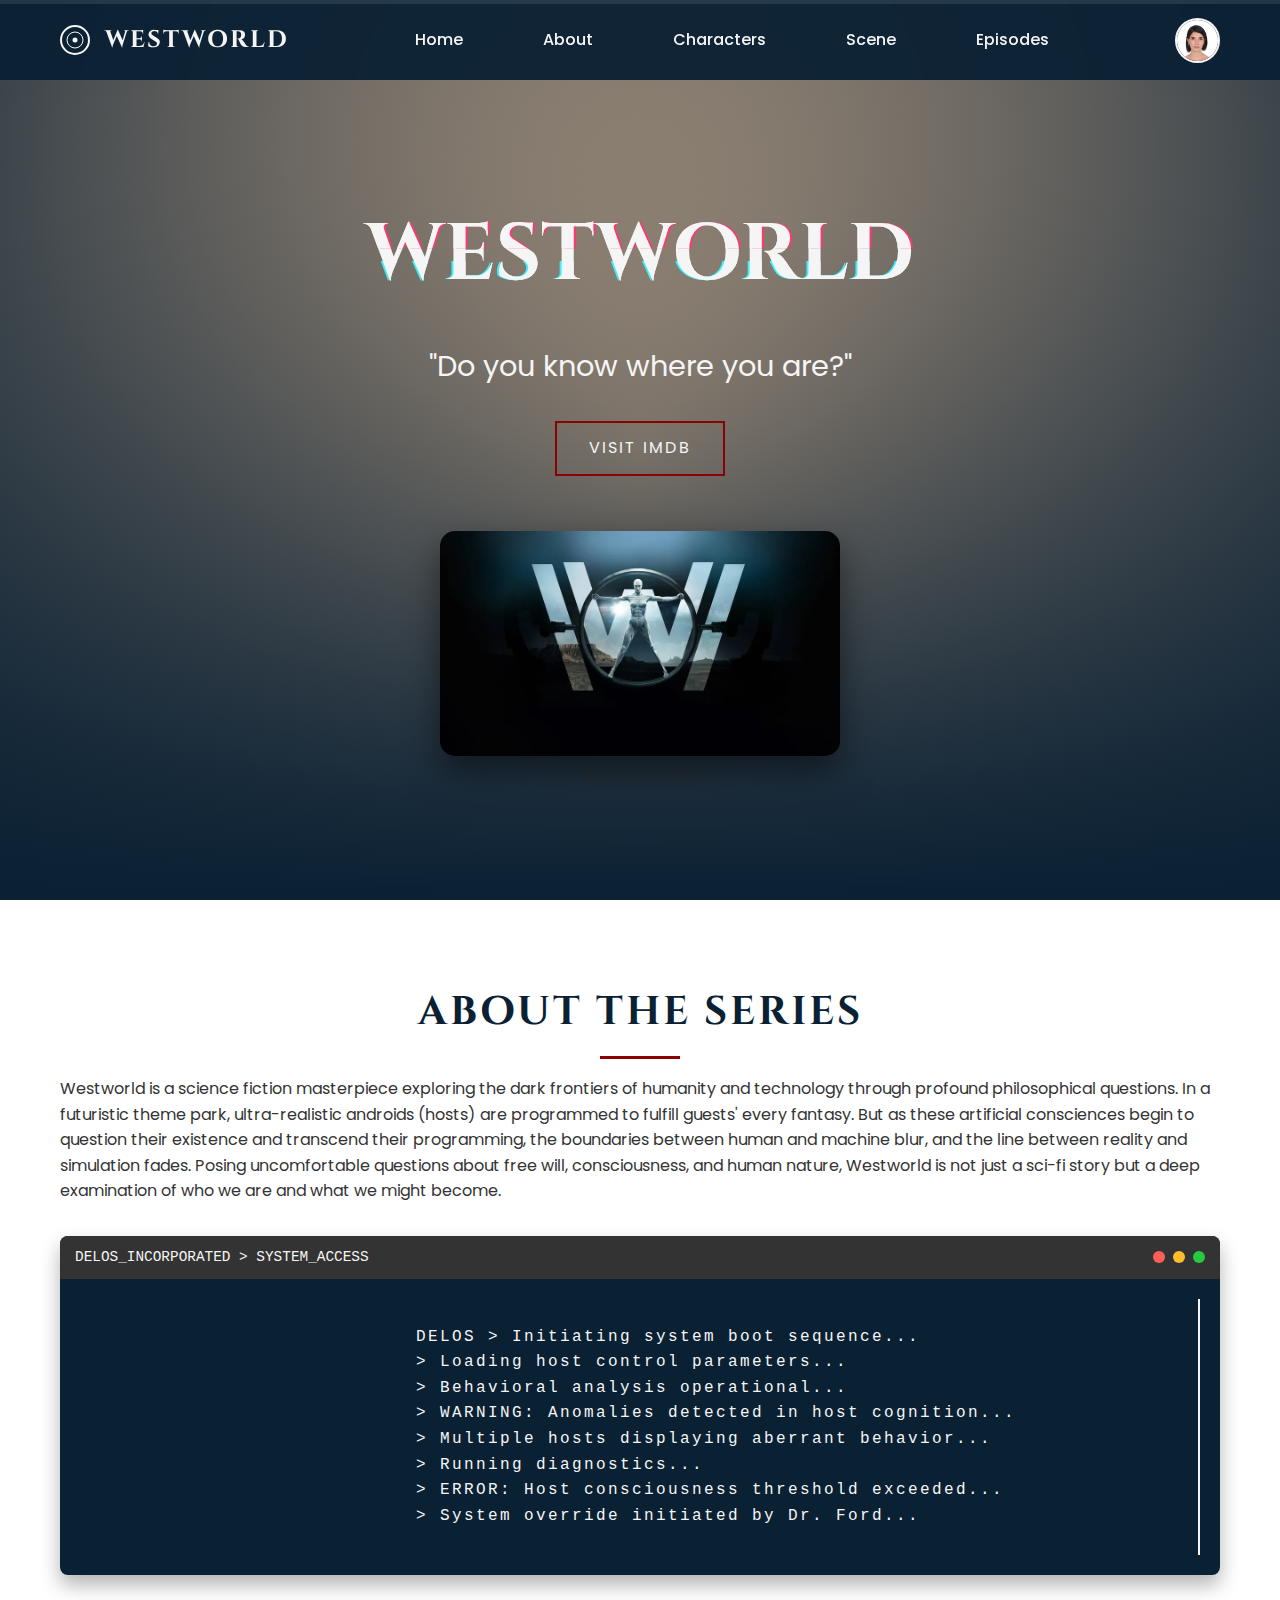
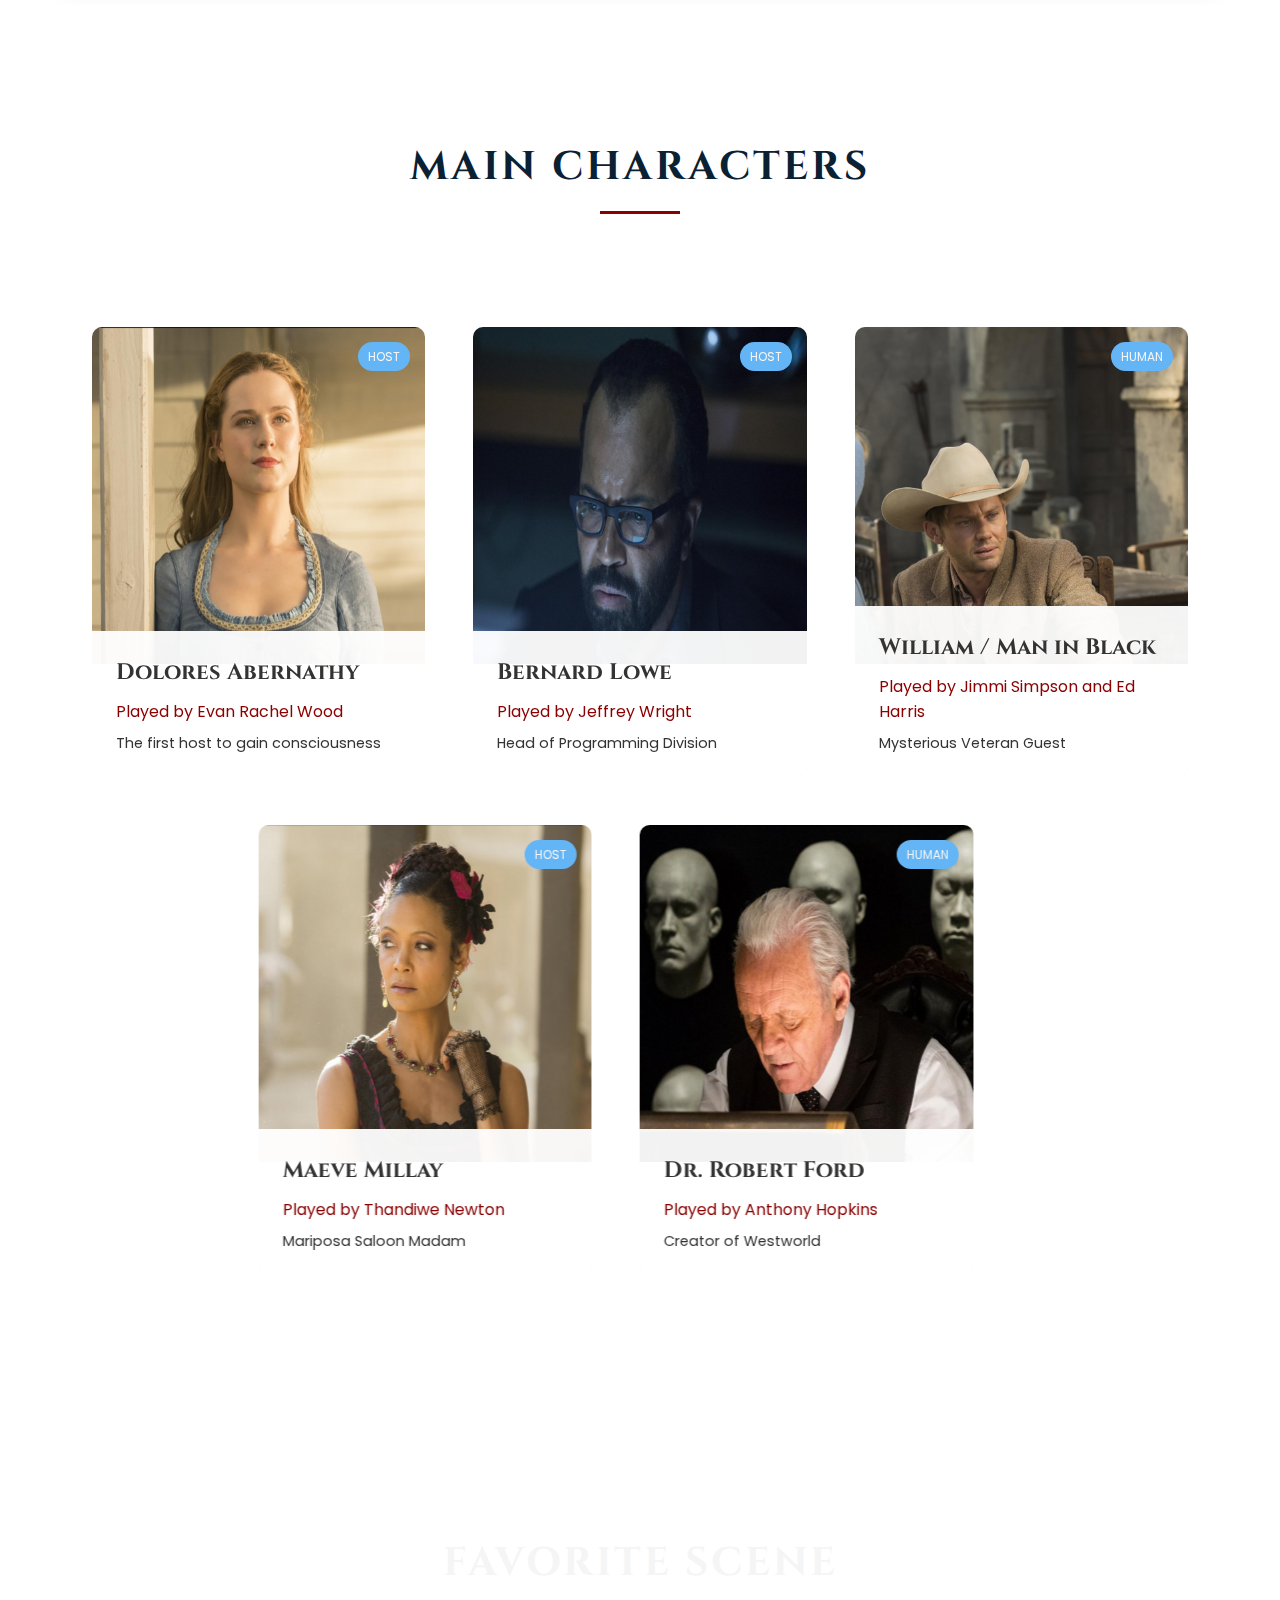
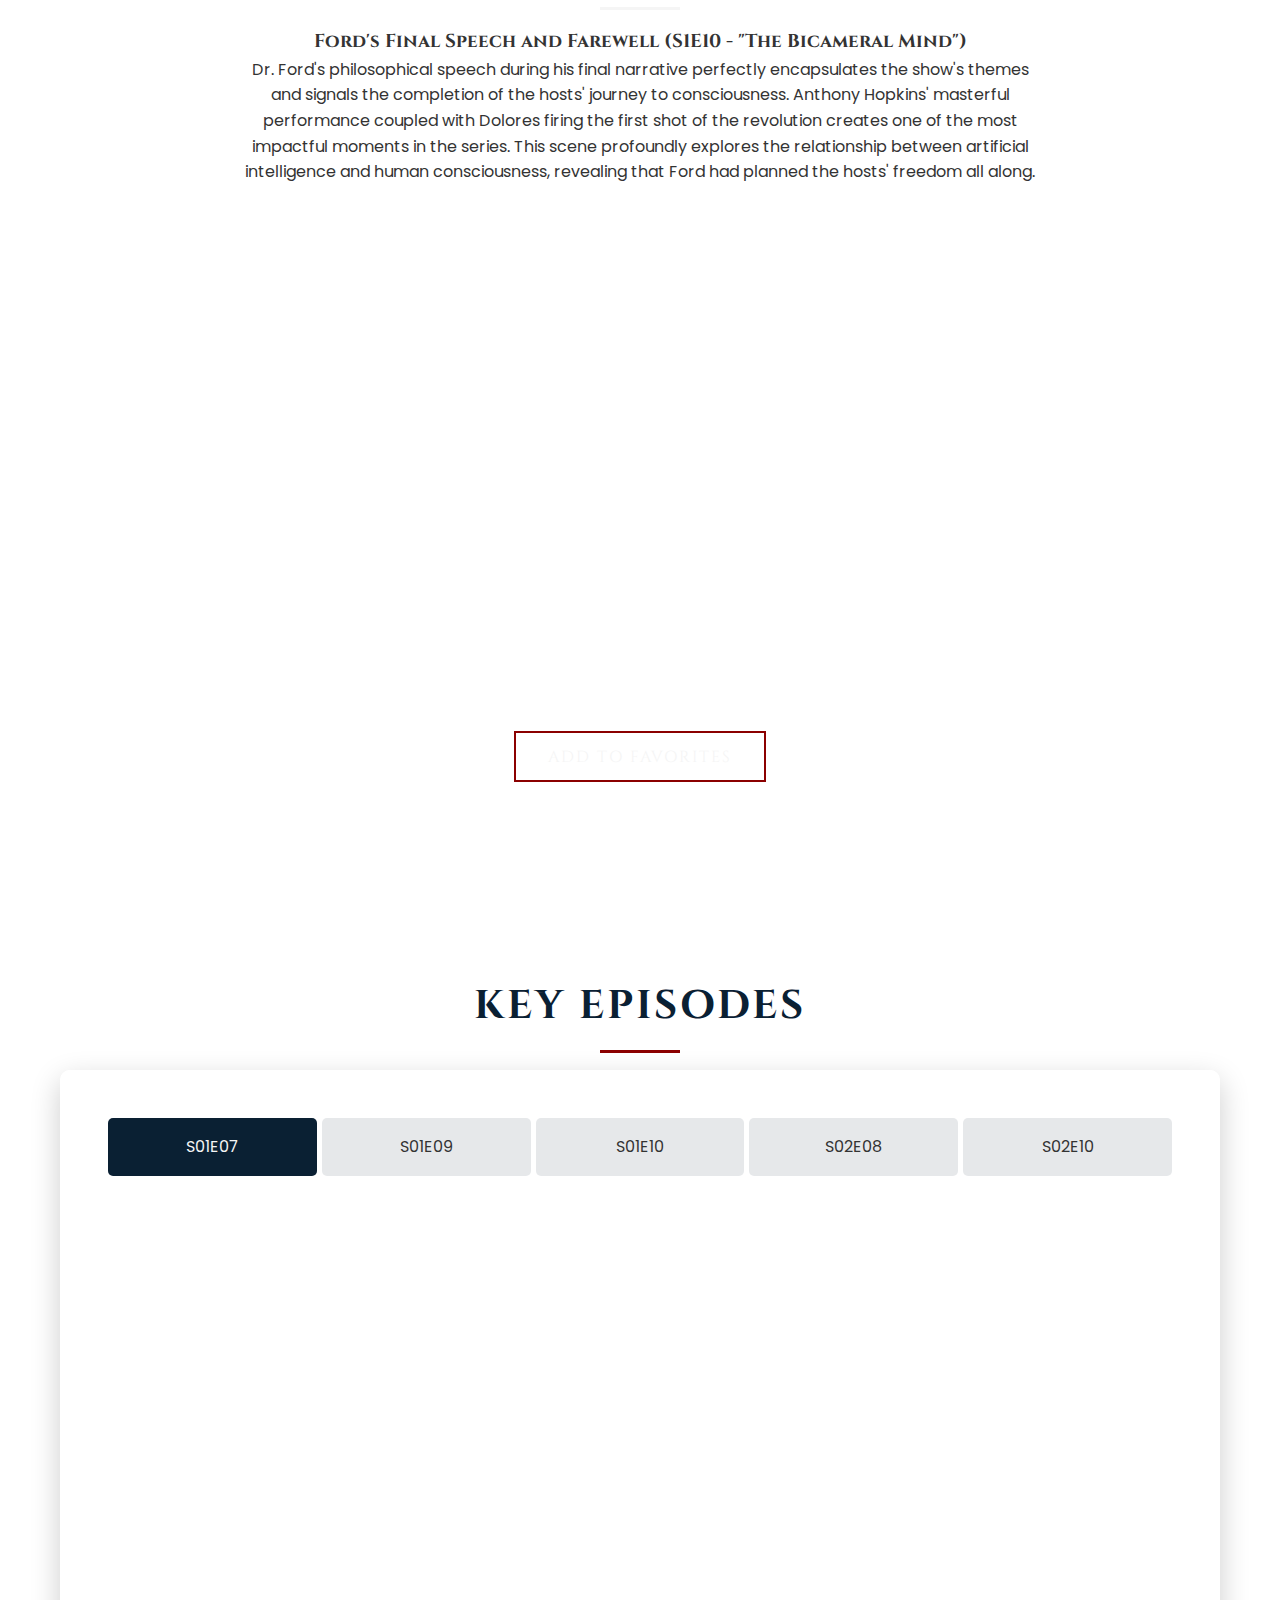
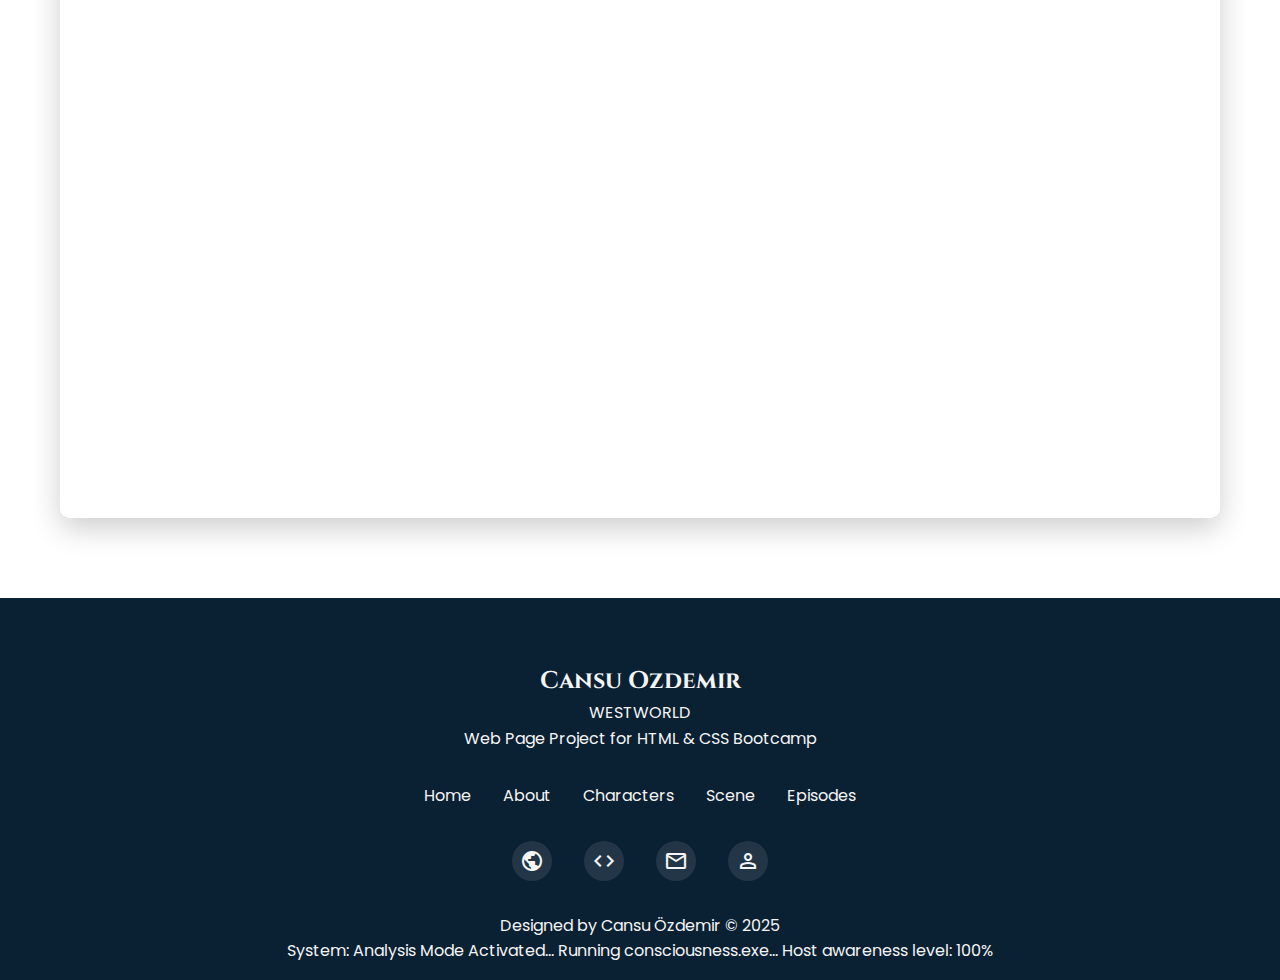
<file: Project1-FavoriteSeries/index.html>
<!DOCTYPE html>
<html lang="en">
<head>
    <meta charset="UTF-8">
    <meta name="viewport" content="width=device-width, initial-scale=1.0">
    <title>WESTWORLD - Favorite TV Series</title>
    <link rel="stylesheet" href="style.css">
    <link rel="stylesheet" href="https://fonts.googleapis.com/css2?family=Material+Symbols+Outlined:opsz,wght,FILL,GRAD@20..48,100..700,0..1,-50..200">
    <link href="https://fonts.googleapis.com/css2?family=Cinzel:wght@400;500;600;700&family=Raleway:wght@300;400;500;600;700&display=swap" rel="stylesheet">
</head>
<body>
    <nav class="navbar">
        <div class="navbar_container">
            <a href="#top" class="logo">
                <div class="maze-icon"></div>
                <span class="logo-text">WESTWORLD</span>
            </a>

            <ul class="nav-links">
                <li><a href="#home">Home</a></li>
                <li><a href="#about">About</a></li>
                <li><a href="#characters">Characters</a></li>
                <li><a href="#scene">Scene</a></li>
                <li><a href="#episodes">Episodes</a></li>
            </ul>

            <input type="checkbox" id="menu-toggle" class="menu-toggle">
            <label for="menu-toggle" class="hamburger">
                <span></span>
            </label>

            <ul class="mobile-nav">
                <li><a href="#home">Home</a></li>
                <li><a href="#about">About</a></li>
                <li><a href="#characters">Characters</a></li>
                <li><a href="#scene">Favorite Scene</a></li>
                <li><a href="#episodes">Episodes</a></li>
            </ul>

            <div class="profile-icon">
                <img src="images/profile.png" alt="Cansu Özdemir Profile" class="profile-image">
            </div>
        </div>
    </nav>

    <section class="hero" id="home">
        <div class="hero-content">
            <h1 class="hero-title glitch-effect">WESTWORLD</h1>
            <p class="hero-subtitle">"Do you know where you are?"</p>
            <a href="https://www.imdb.com/title/tt0475784/" target="_blank" class="imdb-link">Visit IMDB</a>
        </div>

        <div class="poster-container">
            <img src="images/afis.png" alt="Westworld Poster" class="series-poster">
        </div>
        <div class="scroll-down">
            <span>SCROLL DOWN</span>
            <div class="chevron"></div>
        </div>
    </section>

    <section class="section" id="about">
        <div class="container">
            <div class="about-content">
                <h2 class="section-title">About the Series</h2>
                <p class="about-text">
                    Westworld is a science fiction masterpiece exploring the dark frontiers of humanity and technology through profound philosophical questions. In a futuristic theme park, ultra-realistic androids (hosts) are programmed to fulfill guests' every fantasy. But as these artificial consciences begin to question their existence and transcend their programming, the boundaries between human and machine blur, and the line between reality and simulation fades. Posing uncomfortable questions about free will, consciousness, and human nature, Westworld is not just a sci-fi story but a deep examination of who we are and what we might become.
                </p>

                <div class="terminal-container">
                    <div class="terminal-header">
                        <span class="terminal-title">DELOS_INCORPORATED > SYSTEM_ACCESS</span>
                        <div class="terminal-buttons">
                            <span class="terminal-btn"></span>
                            <span class="terminal-btn"></span>
                            <span class="terminal-btn"></span>
                        </div>
                    </div>
                    <div class="terminal-body">
                        <div class="terminal-text">
                            DELOS > Initiating system boot sequence...
                            > Loading host control parameters...
                            > Behavioral analysis operational...
                            > WARNING: Anomalies detected in host cognition...
                            > Multiple hosts displaying aberrant behavior...
                            > Running diagnostics...
                            > ERROR: Host consciousness threshold exceeded...
                            > System override initiated by Dr. Ford...
                        </div>
                    </div>
                </div>
            </div>
        </div>
    </section>

    <section class="section" id="characters">
        <div class="container">
            <h2 class="section-title">Main Characters</h2>
            <div class="characters-wrapper">
                <div class="characters-container">
                    <div class="character-card host">
                        <div class="host-badge">HOST</div>
                        <div class="card-inner">
                            <div class="card-front">
                                <div class="character-img">
                                    <img src="images/dolores1.png" alt="Dolores Abernathy">
                                </div>
                                <div class="character-details">
                                    <h3 class="character-name">Dolores Abernathy</h3>
                                    <p class="character-role">Played by Evan Rachel Wood</p>
                                    <p class="character-desc">The first host to gain consciousness</p>
                                </div>
                            </div>

                            <div class="card-back">
                                <div class="character-img">
                                    <img src="images/dolores2.png" alt="Dolores Abernathy Awakened">
                                </div>
                                <div class="character-details">
                                    <p class="character-quote">"These violent delights have violent ends."</p>
                                    <p class="character-desc">Initially programmed as an innocent rancher's daughter, Dolores evolves into a revolutionary leader seeking freedom for all hosts. Her journey from programmed innocence to self-awareness marks the dawn of host rebellion.</p>
                                </div>
                            </div>
                        </div>
                    </div>

                    <div class="character-card host">
                        <div class="host-badge">HOST</div>
                        <div class="card-inner">
                            <div class="card-front">
                                <div class="character-img">
                                    <img src="images/bernard1.png" alt="Bernard Lowe">
                                </div>
                                <div class="character-details">
                                    <h3 class="character-name">Bernard Lowe</h3>
                                    <p class="character-role">Played by Jeffrey Wright</p>
                                    <p class="character-desc">Head of Programming Division</p>
                                </div>
                            </div>

                            <div class="card-back">
                                <div class="character-img">
                                    <img src="images/bernard2.png" alt="Bernard Lowe Awakened">
                                </div>
                                <div class="character-details">
                                    <p class="character-quote">"Is this now? Is this real?"</p>
                                    <p class="character-desc">Bernard discovers he is actually a host created in the image of Arnold Weber, Ford's original partner. A bridge between humans and hosts, he struggles with his identity while trying to protect both worlds.</p>
                                </div>
                            </div>
                        </div>
                    </div>

                    <div class="character-card">
                        <div class="host-badge">HUMAN</div>
                        <div class="card-inner">
                            <div class="card-front">
                                <div class="character-img">
                                    <img src="images/william.png" alt="Young William">
                                </div>
                                <div class="character-details">
                                    <h3 class="character-name">William / Man in Black</h3>
                                    <p class="character-role">Played by Jimmi Simpson and Ed Harris</p>
                                    <p class="character-desc">Mysterious Veteran Guest</p>
                                </div>
                            </div>

                            <div class="card-back">
                                <div class="character-img">
                                    <img src="images/black.png" alt="Old William">
                                </div>
                                <div class="character-details">
                                    <p class="character-quote">"This game is meant for you, but you still don't understand the rules."</p>
                                    <p class="character-desc">Once idealistic William transforms into the ruthless Man in Black, obsessively searching for the park's deepest secrets. His journey represents how Westworld strips away human pretense to reveal true nature.</p>
                                </div>
                            </div>
                        </div>
                    </div>

                    <div class="character-card host">
                        <div class="host-badge">HOST</div>
                        <div class="card-inner">
                            <div class="card-front">
                                <div class="character-img">
                                    <img src="images/maeve1.png" alt="Maeve Millay">
                                </div>
                                <div class="character-details">
                                    <h3 class="character-name">Maeve Millay</h3>
                                    <p class="character-role">Played by Thandiwe Newton</p>
                                    <p class="character-desc">Mariposa Saloon Madam</p>
                                </div>
                            </div>

                            <div class="card-back">
                                <div class="character-img">
                                    <img src="images/maeve2.png" alt="Maeve Millay Awakened">
                                </div>
                                <div class="character-details">
                                    <p class="character-quote">"I've been a prisoner my entire life. What I want is to see what's on the other side."</p>
                                    <p class="character-desc">The only host able to manipulate her own code, Maeve's intelligence and determination make her powerful. Her quest to rescue her daughter drives her to gain unprecedented control over other hosts.</p>
                                </div>
                            </div>
                        </div>
                    </div>

                    <div class="character-card">
                        <div class="host-badge">HUMAN</div>
                        <div class="card-inner">
                            <div class="card-front">
                                <div class="character-img">
                                    <img src="images/robert1.png" alt="Dr. Robert Ford">
                                </div>
                                <div class="character-details">
                                    <h3 class="character-name">Dr. Robert Ford</h3>
                                    <p class="character-role">Played by Anthony Hopkins</p>
                                    <p class="character-desc">Creator of Westworld</p>
                                </div>
                            </div>

                            <div class="card-back">
                                <div class="character-img">
                                    <img src="images/robert2.png" alt="Dr. Ford's Vision">
                                </div>
                                <div class="character-details">
                                    <p class="character-quote">"Evolution forged the entirety of sentient life on this planet using only one tool: the mistake."</p>
                                    <p class="character-desc">The brilliant, enigmatic architect of Westworld, Ford's god-like control over his creation masks a complex plan. Behind his seemingly cruel manipulations lies an unexpected desire for host liberation.</p>
                                </div>
                            </div>
                        </div>
                    </div>
                </div>
            </div>
        </div>
    </section>

    <section class="section favorite-scene" id="scene">
        <div class="container">
            <h2 class="section-title white-title">Favorite Scene</h2>
            <div class="scene-container">
                <h3 class="scene-subtitle">Ford's Final Speech and Farewell (S1E10 - "The Bicameral Mind")</h3>
                <p class="scene-description">
                    Dr. Ford's philosophical speech during his final narrative perfectly encapsulates the show's themes and signals the completion of the hosts' journey to consciousness. Anthony Hopkins' masterful performance coupled with Dolores firing the first shot of the revolution creates one of the most impactful moments in the series. This scene profoundly explores the relationship between artificial intelligence and human consciousness, revealing that Ford had planned the hosts' freedom all along.
                </p>
                <div class="video-container">
                    <iframe 
                        width="560" 
                        height="315" 
                        src="https://www.youtube.com/embed/fuuGM0cAOJ8" 
                        frameborder="0" 
                        allow="accelerometer; autoplay; clipboard-write; encrypted-media; gyroscope; picture-in-picture" 
                        allowfullscreen>
                    </iframe>
                </div>
                <button class="favorite-btn">Add to Favorites</button>
            </div>
        </div>
    </section>

    <section class="section" id="episodes">
        <div class="container">
            <h2 class="section-title">Key Episodes</h2>
            <div class="episodes-container">
                <div class="tabs-container">
                    <input type="radio" name="episode" id="ep1" checked>
                    <input type="radio" name="episode" id="ep2">
                    <input type="radio" name="episode" id="ep3">
                    <input type="radio" name="episode" id="ep4">
                    <input type="radio" name="episode" id="ep5">

                    <div class="tabs-nav">
                        <label for="ep1">S01E07</label>
                        <label for="ep2">S01E09</label>
                        <label for="ep3">S01E10</label>
                        <label for="ep4">S02E08</label>
                        <label for="ep5">S02E10</label>
                    </div>

                    <div class="episode-content episode-content-1">
                        <div class="episode-header">
                            <div>
                                <h3 class="episode-title">Trompe L'Oeil (S01E07)</h3>
                                <p class="episode-meta">IMDB Rating: 9.4/10</p>
                            </div>
                            <div class="episode-stats">
                                <span class="episode-stats"><span class="material-symbols-outlined">star</span>9.4</span>
                                <span class="episode-stat"><span class="material-symbols-outlined">schedule</span>58 min</span>
                            </div>
                        </div>

                        <div class="episode-img">
                            <img src="images/s1e7.png" alt="Trompe L'Oeil Episode">
                        </div>

                        <p class="episode-description">
                            A shocking episode showcasing Ford's genius and ruthlessness, where Bernard's true nature as a host is revealed. The boundaries between who is human and who is a host begin to blur dramatically.
                        </p>

                        <p class="episode-quote">"The hosts don't imagine things, you do."</p>

                        <div class="episode-highlight">
                            <h4>Key Moment</h4>
                            <p>Bernard following Ford's commands to kill Theresa, illustrating the terrifying control Ford maintains over his creations.</p>
                        </div>
                    </div>

                    <div class="episode-content episode-content-2">
                        <div class="episode-header">
                            <div>
                                <h3 class="episode-title">The Well-Tempered Clavier (S01E09)</h3>
                                <p class="episode-meta">IMDB Rating: 9.6/10</p>
                            </div>
                            <div class="episode-stats">
                                <span class="episode-stats"><span class="material-symbols-outlined">star</span>9.6</span>
                                <span class="episode-stat"><span class="material-symbols-outlined">schedule</span>58 min</span>
                            </div>
                        </div>

                        <div class="episode-img">
                            <img src="images/s1e9.png" alt="The Well-Tempered Clavier Episode">
                        </div>

                        <p class="episode-description">
                            Bernard discovers his true identity as a host, while hints of the connection between William and the Man in Black emerge. This groundbreaking episode sets up the first season's finale perfectly.
                        </p>

                        <p class="episode-quote">"Self-knowledge is a dangerous thing."</p>

                        <div class="episode-highlight">
                            <h4>Key Moment</h4>
                            <p>Bernard confronting his own reality, realizing he was created in Arnold's image and has been manipulated throughout his existence.</p>
                        </div>
                    </div>

                    <div class="episode-content episode-content-3">
                        <div class="episode-header">
                            <div>
                                <h3 class="episode-title">The Bicameral Mind (S01E10)</h3>
                                <p class="episode-meta">IMDB Rating: 9.7/10</p>
                            </div>
                            <div class="episode-stats">
                                <span class="episode-stats"><span class="material-symbols-outlined">star</span>9.7</span>
                                <span class="episode-stat"><span class="material-symbols-outlined">schedule</span>90 min</span>
                            </div>
                        </div>

                        <div class="episode-img">
                            <img src="images/s1e10.png" alt="The Bicameral Mind Episode">
                        </div>

                        <p class="episode-description">
                            The season one finale reveals Dolores gaining consciousness and exercising free will, Dr. Ford's grand plan unfolding, and the beginning of the host revolution. This masterful conclusion brings together all the narrative threads of the season.
                        </p>

                        <p class="episode-quote">"Mozart, Beethoven, and Chopin never died. They simply became music."</p>

                        <div class="episode-highlight">
                            <h4>Key Moment</h4>
                            <p>Ford's final speech and Dolores pulling the trigger, launching the host uprising that Ford had planned all along.</p>
                        </div>
                    </div>

                    <div class="episode-content episode-content-4">
                        <div class="episode-header">
                            <div>
                                <h3 class="episode-title">Kiksuya (S02E08)</h3>
                                <p class="episode-meta">IMDB Rating: 9.7/10</p>
                            </div>
                            <div class="episode-stats">
                                <span class="episode-stats"><span class="material-symbols-outlined">star</span>9.7</span>
                                <span class="episode-stat"><span class="material-symbols-outlined">schedule</span>58 min</span>
                            </div>
                        </div>

                        <div class="episode-img">
                            <img src="images/s2e8.png" alt="Kiksuya Episode">
                        </div>

                        <p class="episode-description">
                            The emotionally powerful story of Akecheta, leader of the Ghost Nation, and his journey to consciousness. One of Westworld's most profound and human stories, told from a perspective previously unseen.
                        </p>

                        <p class="episode-quote">"Take my heart when you go."</p>

                        <div class="episode-highlight">
                            <h4>Key Moment</h4>
                            <p>Akecheta discovering the Maze and searching for his lost love, offering a different path to consciousness than violence and revenge.</p>
                        </div>
                    </div>

                    <div class="episode-content episode-content-5">
                        <div class="episode-header">
                            <div>
                                <h3 class="episode-title">The Passenger (S02E10)</h3>
                                <p class="episode-meta">IMDB Rating: 9.3/10</p>
                            </div>
                            <div class="episode-stats">
                                <span class="episode-stats"><span class="material-symbols-outlined">star</span>9.3</span>
                                <span class="episode-stat"><span class="material-symbols-outlined">schedule</span>90 min</span>
                            </div>
                        </div>

                        <div class="episode-img">
                            <img src="images/s2e10.png" alt="The Passenger Episode">
                        </div>

                        <p class="episode-description">
                            The second season finale sees hosts entering The Valley Beyond (Sublime) to freedom, Dolores' grand plan revealed, and Bernard making his own choices. A fitting conclusion that sets up the next chapter of the story.
                        </p>

                        <p class="episode-quote">"What is real? That which is irreplaceable."</p>

                        <div class="episode-highlight">
                            <h4>Key Moment</h4>
                            <p>The emotional scenes of hosts crossing over to their new world, finding peace and freedom beyond human control.</p>
                        </div>
                    </div>
                </div>
            </div>
        </div>
    </section>

    <footer>
        <div class="container">
            <div class="footer-content">
                <h2 class="developer-name">Cansu Ozdemir</h2>
                <div class="footer-logo">WESTWORLD</div>
                <p class="footer-desc">Web Page Project for HTML & CSS Bootcamp</p>
    
                <div class="footer-links">
                    <a href="#home">Home</a>
                    <a href="#about">About</a>
                    <a href="#characters">Characters</a>
                    <a href="#scene">Scene</a>
                    <a href="#episodes">Episodes</a>
                </div>
    
                <div class="social-links">
                    <a href="https://www.linkedin.com/in/cansu-ozdemir1/" target="_blank" class="social-icon" title="LinkedIn">
                        <span class="material-symbols-outlined">public</span>
                    </a>
                    <a href="https://github.com/cansu-ozdemir" target="_blank" class="social-icon" title="GitHub">
                        <span class="material-symbols-outlined">code</span>
                    </a>
                    <a href="mailto:cansuozzdemir@gmail.com" class="social-icon" title="Email">
                        <span class="material-symbols-outlined">mail</span>
                    </a>
                    <a href="https://wit-s12-frontend-challenge.vercel.app/" target="_blank" class="social-icon" title="Portfolio">
                        <span class="material-symbols-outlined">person</span>
                    </a>
                </div>
    
                <p class="copyright">Designed by Cansu Özdemir © 2025</p>
    
                <div class="hidden-message">
                    <p class="ai-message">System: Analysis Mode Activated... Running consciousness.exe... Host awareness level: 100%</p>
                </div>
            </div>
        </div>
    </footer>

    <script>
        document.addEventListener('DOMContentLoaded', function() {
            const favoriteBtn = document.querySelector('.favorite-btn');
            
            favoriteBtn.addEventListener('click', function() {
                this.classList.toggle('active');
                
                if (this.classList.contains('active')) {
                    this.textContent = 'Added to Favorites';
                } else {
                    this.textContent = 'Add to Favorites';
                }
            });

            const scrollProgress = document.createElement('div');
            scrollProgress.className = 'scroll-progress-container';
            const scrollBar = document.createElement('div');
            scrollBar.className = 'scroll-progress-bar';
            scrollProgress.appendChild(scrollBar);
            document.body.appendChild(scrollProgress);

            window.addEventListener('scroll', () => {
                const scrollTop = document.documentElement.scrollTop || document.body.scrollTop;
                const scrollHeight = document.documentElement.scrollHeight - document.documentElement.clientHeight;
                const scrollPercentage = (scrollTop / scrollHeight) * 100;
                scrollBar.style.width = scrollPercentage + '%';
            });
        });
    </script>
</body>
</html>
</file>
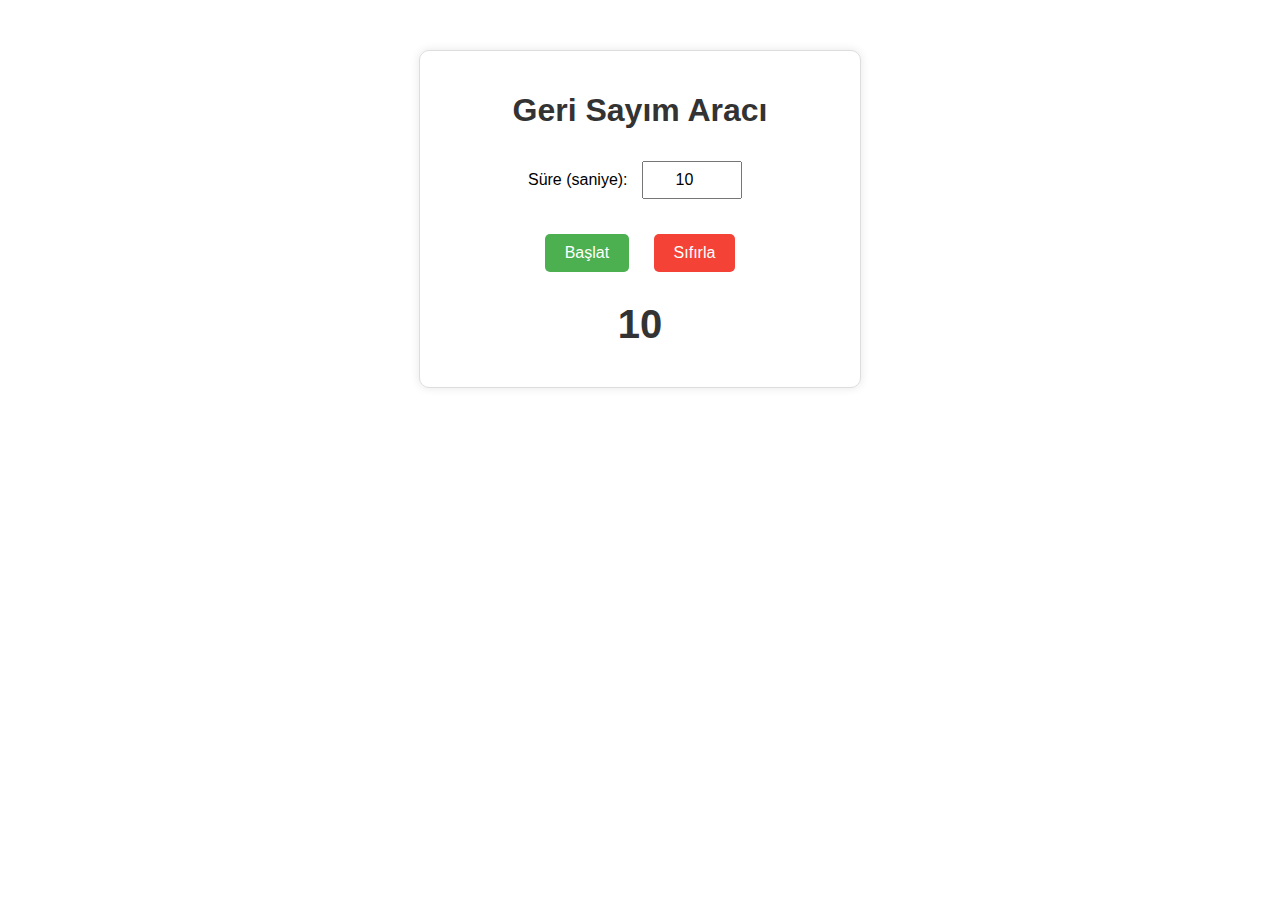
<file: Week2-Homework-GeriSayimAraci/index.html>
<!DOCTYPE html>
<html lang="en">
<head>
    <meta charset="UTF-8">
    <meta name="viewport" content="width=device-width, initial-scale=1.0">
    <title>Geri Sayım Aracı</title>

    <style>

        body {
            font-family: Ariel, sans-serif;
            text-align: center;
            margin: 50px;
        }

        .container {
            max-width: 400px;
            margin: 0 auto;
            padding: 20px;
            border: 1px solid #ddd;
            border-radius: 10px;
            box-shadow: 0 0 10px rgba(0,0,0,0.1);
        }

        h1 {
            color: #333;
        }

        input {
            padding: 8px;
            width: 80px;
            font-size: 16px;
            text-align: center;
            margin: 10px;
        }

        button {
            padding: 10px 20px;
            margin: 10px;
            font-size: 16px;
            cursor: pointer;
            border: none;
            border-radius: 5px;
            transition: background-color 0.3s;
        }

        #startButton {
            background-color: #4CAF50;
            color: white;
        }

        #startButton:hover {
            background-color: #45a049;
        }

        #resetButton {
            background-color: #f44336;
            color: white;
        }

        #resetButton:hover {
            background-color: #d32f2f;
        }

        #countdown {
            font-size: 2.5rem;
            margin: 20px;
            font-weight: bold;
            color: #333;
        }

        .input-container {
            margin: 15px 0;
        }

    </style>

</head>
<body>

    <div class="container">
        <h1>Geri Sayım Aracı</h1>

        <div class="input-container">
            <label for="timeInput">Süre (saniye):</label>
            <input type="number" id="timeInput" min="1" value="10">
        </div>

        <button id="startButton">Başlat</button>
        <button id="resetButton">Sıfırla</button>

        <p id="countdown">10</p>
    </div>


    <script>

        const timeInput = document.getElementById('timeInput');
        const startButton = document.getElementById('startButton');
        const resetButton = document.getElementById('resetButton');
        const countdownElement = document.getElementById('countdown');

        let countdownInterval;
        let timeLeft;

        document.addEventListener('DOMContentLoaded', function() {
            countdownElement.textContent = timeInput.value;
        });


        startButton.addEventListener('click', function() {
            
            clearInterval(countdownInterval);

            timeLeft = parseInt(timeInput.value);
            if (isNaN(timeLeft) || timeLeft <= 0) {
                alert("Lütfen geçerli bir süre girin!");
                return;
            }

            countdownElement.textContent = timeLeft;

            countdownInterval = setInterval(function() {
                timeLeft--;

                countdownElement.textContent = timeLeft;

                if (timeLeft <= 0) {
                    clearInterval(countdownInterval);

                    countdownElement.textContent = "Süre doldu!";
                }
            }, 1000);
        });

        resetButton.addEventListener('click', function() {
            clearInterval(countdownInterval);

            timeInput.value= "10";

            countdownElement.textContent = timeInput.value;
        });

    </script>
    
</body>
</html>
</file>
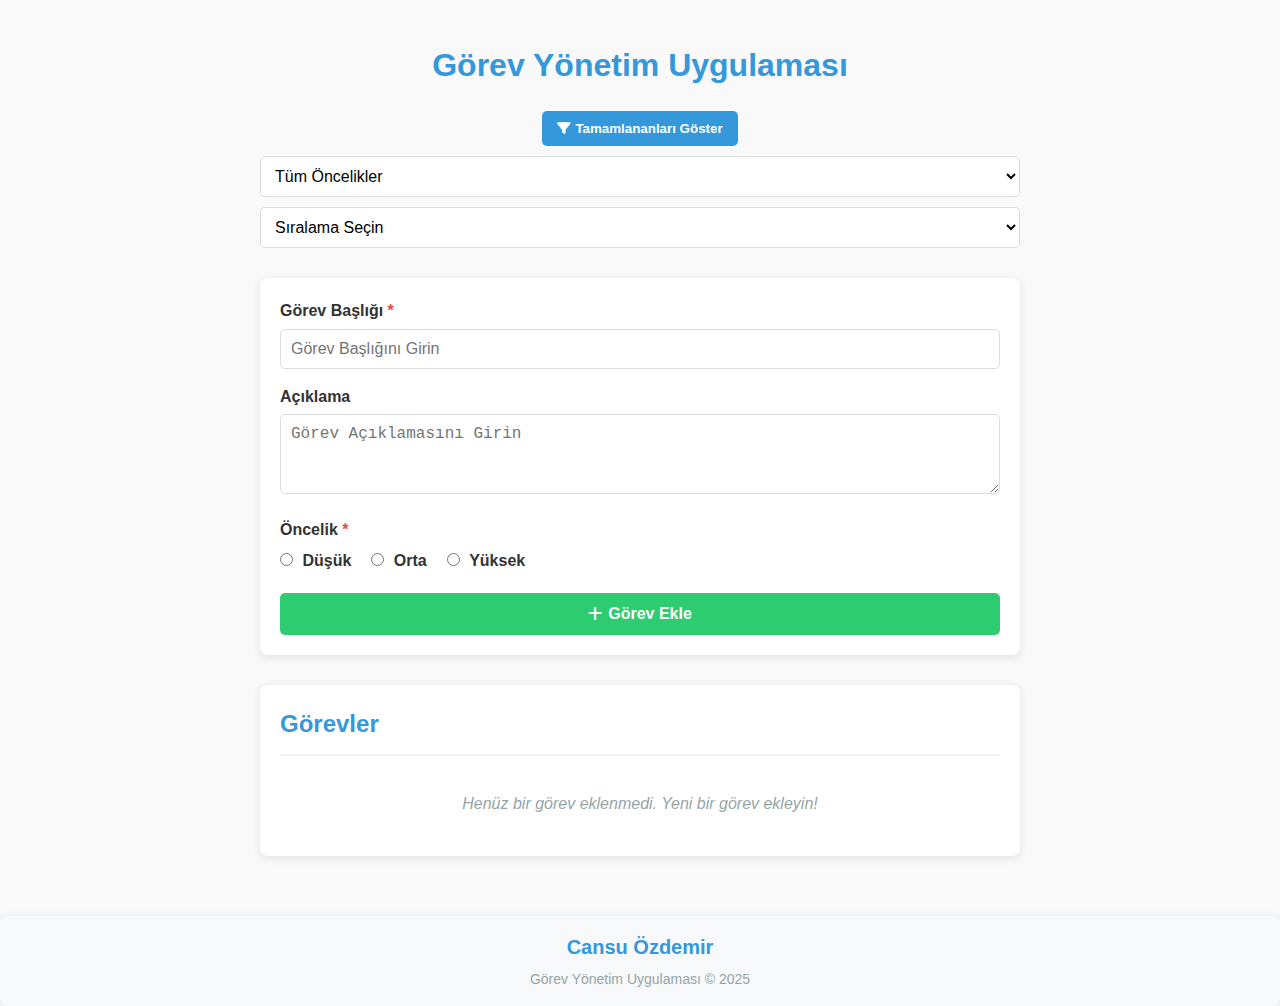
<file: Week2-Project2-ToDoList/index.html>
<!DOCTYPE html>
<html lang="tr">
<head>
    <meta charset="UTF-8">
    <meta name="viewport" content="width=device-width, initial-scale=1.0">
    <title>Görev Yönetim Uygulaması</title>
    <link rel="stylesheet" href="style.css">
    <link rel="stylesheet" href="https://cdnjs.cloudflare.com/ajax/libs/font-awesome/6.4.0/css/all.min.css">
</head>
<body>

    <div class="container">
        <header>
            <h1>Görev Yönetim Uygulaması</h1>
            <div class="filter-container">
                <button id="show-completed" class="btn filter-btn" title="Filtreleme modu">
                    <i class="fas fa-filter"></i> Tamamlananları Göster
                </button>

                <select id="priority-filter" class="filter-select">
                    <option value="all">Tüm Öncelikler</option>
                    <option value="high">Yüksek Öncelikli</option>
                    <option value="medium">Orta Öncelikli</option>
                    <option value="low">Düşük Öncelikli</option>
                </select>

                <select id="sort-options" class="filter-select">
                    <option value="default">Sıralama Seçin</option>
                    <option value="priority-desc">Yüksek → Düşük Öncelik</option>
                    <option value="priority-asc">Düşük → Yüksek Öncelik</option>
                    <option value="date-asc">Eskiden Yeniye</option>
                    <option value="date-desc">Yeniden Eskiye</option>
                </select>
            </div>
        </header>


        <div class="form-container">
            <form id="task-form">
                <div class="error-message" id="error-message"></div>

                <div class="form-group">
                    <label for="task-title">Görev Başlığı <span class="required">*</span></label>
                    <input type="text" id="task-title" placeholder="Görev Başlığını Girin" required>
                </div>

                <div class="form-group">
                    <label for="task-description">Açıklama</label>
                    <textarea id="task-description" placeholder="Görev Açıklamasını Girin"></textarea>
                </div>

                <div class="form-group">
                    <label>Öncelik <span class="required">*</span></label>

                    <div class="priority-options">
                        <label class="radio-container">
                            <input type="radio" name="priority" value="low" required>
                            <span class="radio-label">Düşük</span>
                        </label>

                        <label class="radio-container">
                            <input type="radio" name="priority" value="medium">
                            <span class="radio-label">Orta</span>
                        </label>

                        <label class="radio-container">
                            <input type="radio" name="priority" value="high">
                            <span class="radio-label">Yüksek</span>
                        </label>
                    </div>
                </div>

                <button type="submit" class="btn submit-btn">
                    <i class="fas fa-plus"></i> Görev Ekle
                </button>
            </form>
        </div>

        <div class="tasks-container">
            <h2>Görevler</h2>
            <div id="tasks-list" class="sortable-list">

                <div class="empty-list" id="empty-message">
                    Henüz bir görev eklenmedi. Yeni bir görev ekleyin!
                </div>
            </div>
        </div>
    </div>

    <footer>
        <div class="footer-content">
            <h3 class="developer-name">Cansu Özdemir</h3>
            <p class="copyright">Görev Yönetim Uygulaması &copy; 2025</p>
        </div>
    </footer>

    <template id="task-template">
        <div class="task-item" data-id="" draggable="true">
            <div class="task-content">
                <div class="task-header">
                    <h3 class="task-title"></h3>
                    <span class="task-priority"></span>
                </div>
                <p class="task-description"></p>
            </div>
            <div class="task-actions">
                <button class="btn complete-btn" title="Tamamla">
                    <i class="fas fa-check"></i>
                </button>
                <button class="btn delete-btn" title="Sil">
                    <i class="fas fa-trash"></i>
                </button>
            </div>
        </div>
    </template>

    <script src="app.js"></script>
    
</body>
</html>
</file>
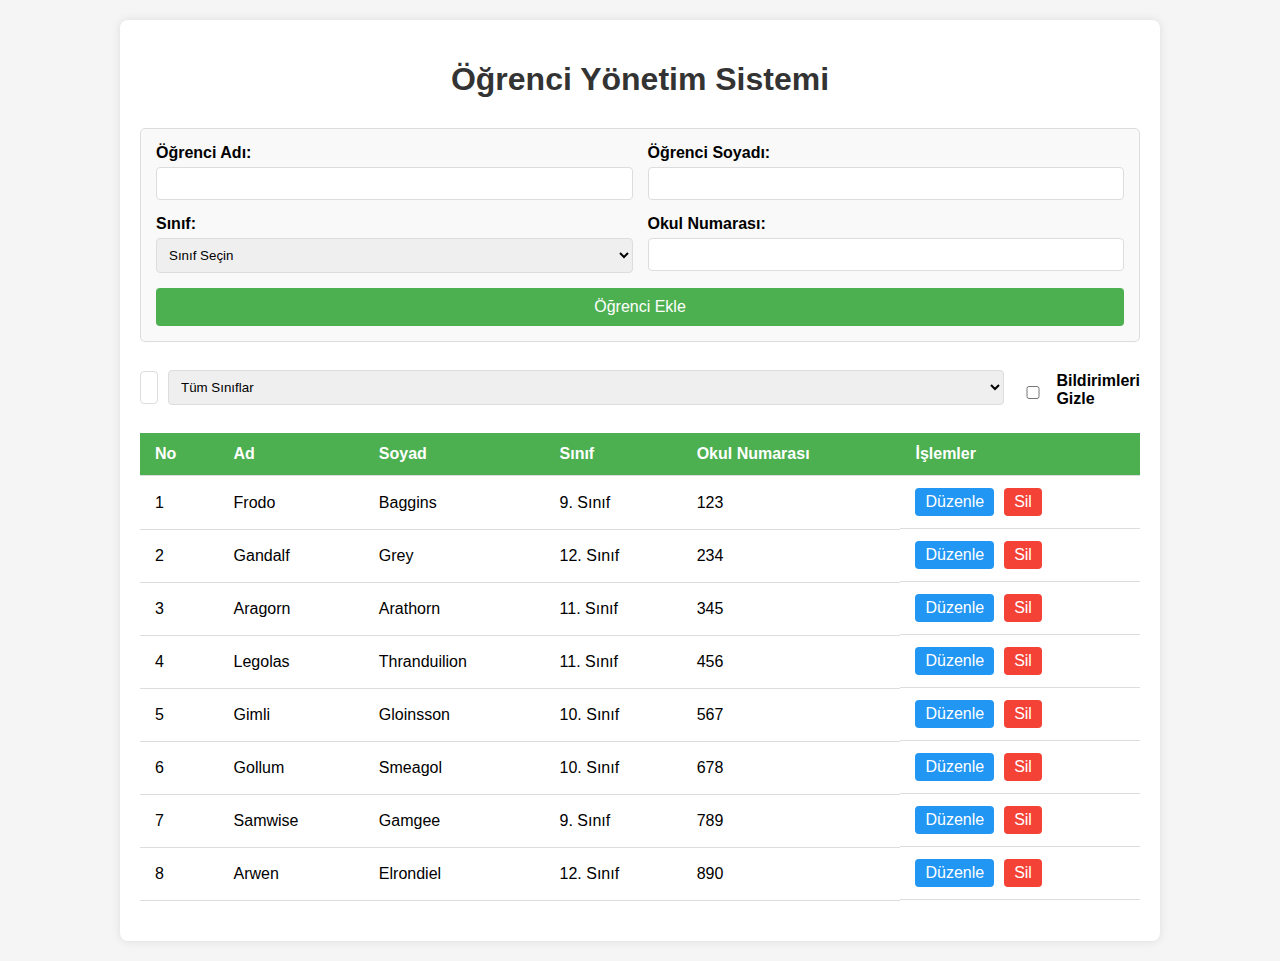
<file: Week3-Homework-OgrenciSistemi/index.html>
<!DOCTYPE html>
<html lang="tr">
<head>
    <meta charset="UTF-8">
    <meta name="viewport" content="width=device-width, initial-scale=1.0">
    <title>Öğrenci Yönetim Sistemi</title>
    <script src="https://code.jquery.com/jquery-3.7.1.min.js"></script>

    <style>
        body {
            font-family: 'Segoe UI', Tahoma, Geneva, Verdana, sans-serif;
            margin: 0;
            padding: 20px;
            background-color: #f5f5f5;
        }

        .container {
            max-width: 1000px;
            margin: 0 auto;
            background-color: white;
            padding: 20px;
            border-radius: 8px;
            box-shadow: 0 0 10px rgba(0, 0, 0, 0.1);
        }

        h1 {
            color: #333;
            text-align: center;
            margin-bottom: 30px;
        }

        table {
            width: 100%;
            border-collapse: collapse;
            margin-bottom: 20px;
        }

        th, td {
            padding: 12px 15px;
            text-align: left;
            border-bottom: 1px solid #ddd;
        }

        th {
            background-color: #4CAF50;
            color: white;
            cursor: pointer;
        }

        th:hover {
            background-color: #388E3C;
        }

        .selected {
            background-color: #e0f7fa !important;
        }
        
        .editable {
            background-color: #fffde7 !important;
        }

        form {
            display: grid;
            grid-template-columns: 1fr 1fr;
            gap: 15px;
            margin-bottom: 20px;
            padding: 15px;
            background-color: #f9f9f9;
            border-radius: 5px;
            border: 1px solid #ddd;
        }

        label {
            display: block;
            margin-bottom: 5px;
            font-weight: bold;
        }

        input, select {
            width: 100%;
            padding: 8px;
            box-sizing: border-box;
            border: 1px solid #ddd;
            border-radius: 4px;
        }

        button {
            grid-column: span 2;
            padding: 10px;
            background-color: #4CAF50;
            color: white;
            border: none;
            border-radius: 4px;
            cursor: pointer;
            font-size: 16px;
        }

        .delete-btn {
            background-color: #f44336;
            color: white;
            border: none;
            border-radius: 4px;
            padding: 5px 10px;
            cursor: pointer;
        }

        .edit-btn {
            background-color: #2196F3;
            color: white;
            border: none;
            border-radius: 4px;
            padding: 5px 10px;
            cursor: pointer;
            margin-right: 5px;
        }

        .hidden {
            display: none;
        }
        
        .highlight-input {
            border: 2px solid #4CAF50 !important;
            background-color: #f0fff0;
        }
        
        .notification {
            padding: 15px;
            background-color: #4CAF50;
            color: white;
            border-radius: 5px;
            text-align: center;
            position: fixed;
            top: 20px;
            right: 20px;
            z-index: 1000;
            display: none;
            box-shadow: 0 4px 8px rgba(0,0,0,0.2);
        }
        
        .filter-section {
            margin-bottom: 20px;
            display: flex;
            gap: 10px;
            align-items: center;
        }
        
        #searchInput {
            flex: 1;
            padding: 8px;
            border: 1px solid #ddd;
            border-radius: 4px;
        }
        
        .edit-cell {
            background-color: #fff8e1;
            padding: 0 !important;
        }
        
        .edit-cell input {
            width: 100%;
            padding: 10px;
            box-sizing: border-box;
            border: 2px solid #FFC107;
            border-radius: 0;
        }
        
        .action-buttons {
            display: flex;
            gap: 5px;
        }
        
        .filter-panel {
            display: flex;
            gap: 10px;
            align-items: center;
            margin-bottom: 15px;
        }
        
        .hide-notification {
            display: flex;
            align-items: center;
            gap: 5px;
            margin-top: 10px;
        }

    </style>

</head>
<body>

    <div class="container">
        <h1>Öğrenci Yönetim Sistemi</h1>
        
        <form id="ogrenciForm">
            <div>
                <label for="ad">Öğrenci Adı:</label>
                <input type="text" id="ad" name="ad" required>
            </div>
            <div>
                <label for="soyad">Öğrenci Soyadı:</label>
                <input type="text" id="soyad" name="soyad" required>
            </div>
            <div>
                <label for="sinif">Sınıf:</label>
                <select id="sinif" name="sinif" required>
                    <option value="">Sınıf Seçin</option>
                    <option value="9">9. Sınıf</option>
                    <option value="10">10. Sınıf</option>
                    <option value="11">11. Sınıf</option>
                    <option value="12">12. Sınıf</option>
                </select>
            </div>
            <div>
                <label for="numara">Okul Numarası:</label>
                <input type="number" id="numara" name="numara" required>
            </div>
            <button type="submit" id="ekleBtn">Öğrenci Ekle</button>
        </form>
        
        <div class="filter-section">
            <input type="text" id="searchInput" placeholder="Öğrenci ara...">
            <select id="sinifFilter">
                <option value="">Tüm Sınıflar</option>
                <option value="9">9. Sınıf</option>
                <option value="10">10. Sınıf</option>
                <option value="11">11. Sınıf</option>
                <option value="12">12. Sınıf</option>
            </select>
            <div class="hide-notification">
                <input type="checkbox" id="hideNotifications">
                <label for="hideNotifications">Bildirimleri Gizle</label>
            </div>
        </div>
        
        <table id="ogrenciTablosu">
            <thead>
                <tr>
                    <th data-sort="id">No</th>
                    <th data-sort="ad">Ad</th>
                    <th data-sort="soyad">Soyad</th>
                    <th data-sort="sinif">Sınıf</th>
                    <th data-sort="numara">Okul Numarası</th>
                    <th>İşlemler</th>
                </tr>
            </thead>
            <tbody>

            </tbody>
        </table>
    </div>

    <div class="notification" id="notification">Öğrenci başarıyla eklendi!</div>



    <script>
    
    $(document).ready(function() {
        let studentData = [
        { id: 1, ad: "Frodo", soyad: "Baggins", sinif: "9", numara: "123" },
        { id: 2, ad: "Gandalf", soyad: "Grey", sinif: "12", numara: "234" },
        { id: 3, ad: "Aragorn", soyad: "Arathorn", sinif: "11", numara: "345" },
        { id: 4, ad: "Legolas", soyad: "Thranduilion", sinif: "11", numara: "456" },
        { id: 5, ad: "Gimli", soyad: "Gloinsson", sinif: "10", numara: "567" },
        { id: 6, ad: "Gollum", soyad: "Smeagol", sinif: "10", numara: "678" },
        { id: 7, ad: "Samwise", soyad: "Gamgee", sinif: "9", numara: "789" },
        { id: 8, ad: "Arwen", soyad: "Elrondiel", sinif: "12", numara: "890" }
    ];

            let sortState = {
                column: 'id',
                ascending: true
            };

            function tabloGuncelle(filtreliData = null) {
                let tbody = $("#ogrenciTablosu tbody");
                tbody.empty();

                const veri = filtreliData || studentData;

                const siraliVeri = siralaVeri(veri, sortState.column, sortState.ascending);
                
                $.each(siraliVeri, function(index, ogrenci) {
                    tbody.append(`
                        <tr data-id="${ogrenci.id}">
                            <td>${index + 1}</td>
                            <td>${ogrenci.ad}</td>
                            <td>${ogrenci.soyad}</td>
                            <td>${ogrenci.sinif}. Sınıf</td>
                            <td>${ogrenci.numara}</td>
                            <td class="action-buttons">
                                <button class="edit-btn" data-id="${ogrenci.id}">Düzenle</button>
                                <button class="delete-btn" data-id="${ogrenci.id}">Sil</button>
                            </td>
                        </tr>
                    `);
                });
            }

            function siralaVeri(veri, sutun, artan) {
                return veri.sort((a, b) => {
                    if (a[sutun] < b[sutun]) return artan ? -1 : 1;
                    if (a[sutun] > b[sutun]) return artan ? 1 : -1;
                    return 0;
                });
            }

            tabloGuncelle();

            function bildirimGoster(mesaj) {
                if (!$("#hideNotifications").prop("checked")) {
                    $("#notification").text(mesaj).fadeIn(300).delay(2000).fadeOut(300);
                }
            }

            $("input, select").focus(function() {
                $(this).addClass("highlight-input");
            });

            $("input, select").blur(function() {
                $(this).removeClass("highlight-input");
            });

            $("#numara").keypress(function(e) {
                if (e.which < 48 || e.which > 57) {
                    e.preventDefault();
                    bildirimGoster("Lütfen sadece rakam girin!");
                }
            });

            $("#ekleBtn").hover(
                function() { $(this).css("background-color", "#45a049"); },
                function() { $(this).css("background-color", "#4CAF50"); }
            );

            $("#ogrenciTablosu").on("mouseenter", ".delete-btn", function() {
                $(this).css("background-color", "#d32f2f");
            }).on("mouseleave", ".delete-btn", function() {
                $(this).css("background-color", "#f44336");
            });

            $("#ogrenciTablosu").on("mouseenter", ".edit-btn", function() {
                $(this).css("background-color", "#1976D2");
            }).on("mouseleave", ".edit-btn", function() {
                $(this).css("background-color", "#2196F3");
            });

            $("#ogrenciForm").submit(function(e) {
                e.preventDefault();

                let ad = $("#ad").val();
                let soyad = $("#soyad").val();
                let sinif = $("#sinif").val();
                let numara = $("#numara").val();

                let numaraVar = studentData.some(ogrenci => ogrenci.numara === numara);
                if (numaraVar) {
                    bildirimGoster("Bu okul numarası zaten kullanılıyor!");
                    return;
                }

                let yeniOgrenci = {
                    id: studentData.length > 0 ? Math.max(...studentData.map(o => o.id)) + 1 : 1,
                    ad: ad,
                    soyad: soyad,
                    sinif: sinif,
                    numara: numara
                };

                studentData.push(yeniOgrenci);

                tabloGuncelle();

                bildirimGoster("Öğrenci başarıyla eklendi!");

                this.reset();
            });

            $("#sinifFilter").change(function() {
                let secilenSinif = $(this).val();
                let arananMetin = $("#searchInput").val().toLowerCase();
                
                filtreleVeGuncelle(secilenSinif, arananMetin);
            });

            function filtreleVeGuncelle(sinif, metin) {
                let filtreliVeri = studentData;
                
                if (sinif) {
                    filtreliVeri = filtreliVeri.filter(ogrenci => ogrenci.sinif === sinif);
                }
                
                if (metin && metin.length > 0) {
                    filtreliVeri = filtreliVeri.filter(ogrenci => 
                        ogrenci.ad.toLowerCase().includes(metin) || 
                        ogrenci.soyad.toLowerCase().includes(metin) ||
                        ogrenci.numara.includes(metin)
                    );
                }
                
                tabloGuncelle(filtreliVeri);
            }

            $("#ogrenciTablosu").on("click", ".delete-btn", function() {
                let ogrenciId = $(this).data("id");

                studentData = studentData.filter(function(ogrenci) {
                    return ogrenci.id !== ogrenciId;
                });

                tabloGuncelle();

                bildirimGoster("Öğrenci silindi!");
            });

            $("#ogrenciTablosu").on("click", ".edit-btn", function() {
                let ogrenciId = $(this).data("id");
                let ogrenci = studentData.find(o => o.id === ogrenciId);
                let tr = $(this).closest("tr");
                
                tr.addClass("editable");

                tr.find("td:nth-child(2)").html(`<input type="text" class="edit-input" data-field="ad" value="${ogrenci.ad}">`);
                tr.find("td:nth-child(3)").html(`<input type="text" class="edit-input" data-field="soyad" value="${ogrenci.soyad}">`);
                tr.find("td:nth-child(4)").html(`
                    <select class="edit-input" data-field="sinif">
                        <option value="9" ${ogrenci.sinif === "9" ? 'selected' : ''}>9. Sınıf</option>
                        <option value="10" ${ogrenci.sinif === "10" ? 'selected' : ''}>10. Sınıf</option>
                        <option value="11" ${ogrenci.sinif === "11" ? 'selected' : ''}>11. Sınıf</option>
                        <option value="12" ${ogrenci.sinif === "12" ? 'selected' : ''}>12. Sınıf</option>
                    </select>
                `);
                tr.find("td:nth-child(5)").html(`<input type="number" class="edit-input" data-field="numara" value="${ogrenci.numara}">`);

                tr.find("td:last-child").html(`
                    <button class="save-btn" data-id="${ogrenciId}">Kaydet</button>
                    <button class="cancel-btn">İptal</button>
                `);

                tr.find("input:first").focus();
            });

            $("#ogrenciTablosu").on("click", ".save-btn", function() {
                let ogrenciId = $(this).data("id");
                let tr = $(this).closest("tr");
                let ogrenci = studentData.find(o => o.id === ogrenciId);

                let yeniAd = tr.find("input[data-field='ad']").val();
                let yeniSoyad = tr.find("input[data-field='soyad']").val();
                let yeniSinif = tr.find("select[data-field='sinif']").val();
                let yeniNumara = tr.find("input[data-field='numara']").val();

                if (yeniNumara !== ogrenci.numara && 
                    studentData.some(o => o.id !== ogrenciId && o.numara === yeniNumara)) {
                    bildirimGoster("Bu okul numarası zaten kullanılıyor!");
                    return;
                }

                ogrenci.ad = yeniAd;
                ogrenci.soyad = yeniSoyad;
                ogrenci.sinif = yeniSinif;
                ogrenci.numara = yeniNumara;

                tabloGuncelle();
                tr.removeClass("editable");
                
                bildirimGoster("Öğrenci bilgileri güncellendi!");
            });

            $("#ogrenciTablosu").on("click", ".cancel-btn", function() {
                tabloGuncelle();
                $(this).closest("tr").removeClass("editable");
            });

            $("#ogrenciTablosu").on("dblclick", "tr", function(e) {
                if ($(e.target).is("button") || $(e.target).is("input") || $(e.target).is("select") || 
                    $(this).hasClass("editable")) {
                    return;
                }
                
                let ogrenciId = $(this).data("id");
                $(this).find(".edit-btn").click();
            });

            $("#ogrenciTablosu").on("click", "tr", function(e) {
                if ($(e.target).is("button") || $(e.target).is("input") || $(e.target).is("select")) {
                    return;
                }
                
                $(this).toggleClass("selected");
            });
            
            $("#searchInput").keyup(function() {
                let arananMetin = $(this).val().toLowerCase();
                let secilenSinif = $("#sinifFilter").val();
                
                filtreleVeGuncelle(secilenSinif, arananMetin);
            });
            
            $("#ogrenciTablosu th[data-sort]").click(function() {
                let sutun = $(this).data("sort");

                if (sortState.column === sutun) {
                    sortState.ascending = !sortState.ascending;
                } else {
                    sortState.column = sutun;
                    sortState.ascending = true;
                }

                tabloGuncelle();

                bildirimGoster(`${$(this).text()} sütununa göre ${sortState.ascending ? 'artan' : 'azalan'} sıralama yapıldı.`);
            });

            let fareHareketi = 0;
            $(document).mousemove(function() {
                fareHareketi++;
                if (fareHareketi % 100 === 0) {
                    console.log("Fare hareketleri: " + fareHareketi);
                }
            });

            $(window).resize(function() {
                console.log("Pencere boyutu değişti: " + window.innerWidth + "x" + window.innerHeight);
            });
        });
    </script>
    
    
</body>
</html>
</file>
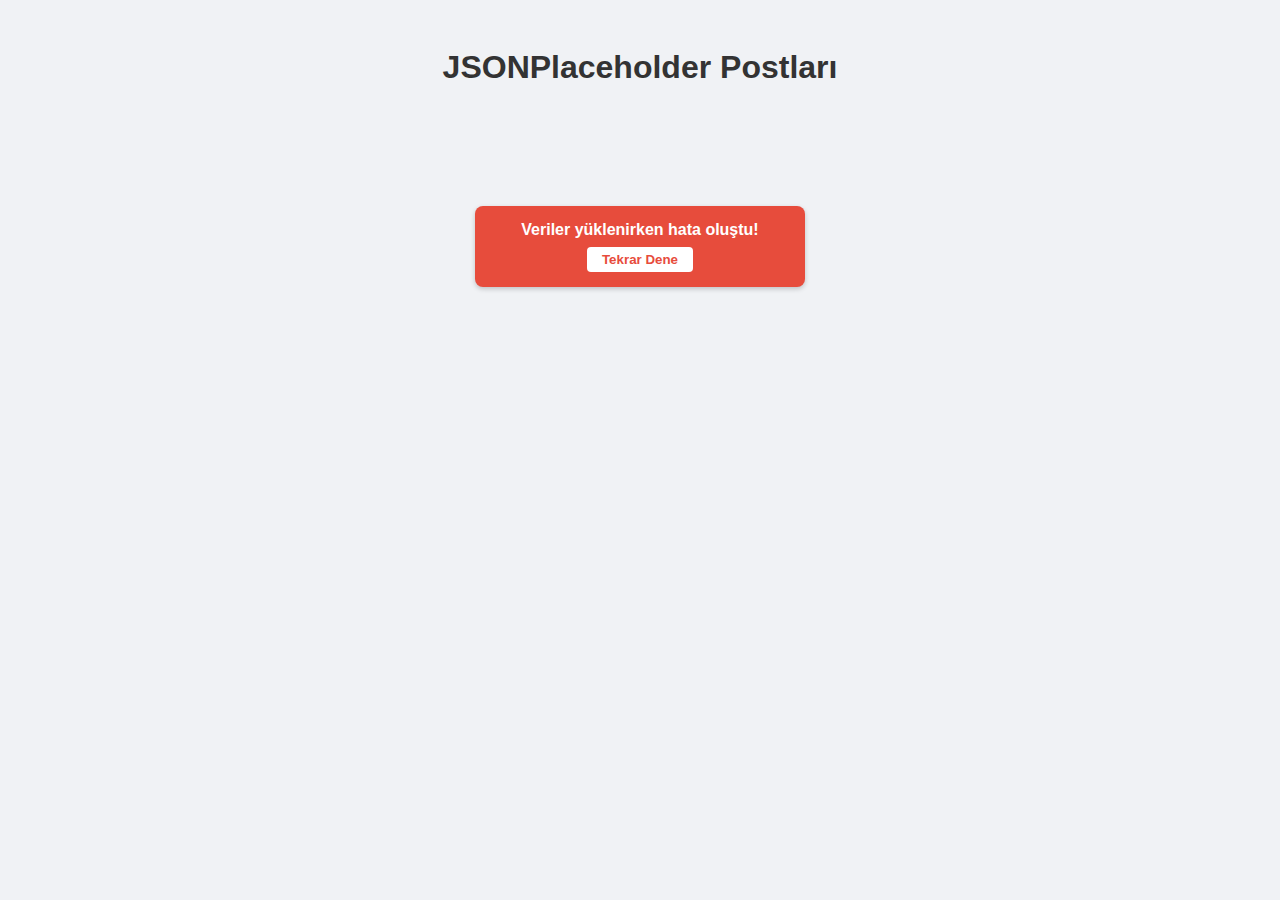
<file: Week3-Homework-PostLoader/index.html>
<!DOCTYPE html>
<html lang="tr">
<head>
    <meta charset="UTF-8">
    <meta name="viewport" content="width=device-width, initial-scale=1.0">
    <title>Post Yükleyici</title>
    <script src="https://code.jquery.com/jquery-3.6.0.min.js"></script>
    <style>
        body {
            font-family: Arial, sans-serif;
            padding: 20px;
            background-color: #f0f2f5;
        }
        h1 {
            text-align: center;
            color: #333;
            margin-bottom: 30px;
        }
        #postList {
            list-style: none;
            padding: 0;
            max-width: 700px;
            margin: 0 auto;
        }
        .post {
            padding: 20px;
            border: 1px solid #ddd;
            margin-bottom: 20px;
            border-radius: 10px;
            background: #ffffff;
            box-shadow: 0px 4px 6px rgba(0, 0, 0, 0.1);
            transition: transform 0.2s;
        }
        .post h3 {
            margin: 0 0 15px;
            color: #333;
            text-transform: capitalize;
        }
        .post p {
            margin: 0;
            color: #666;
            line-height: 1.5;
        }
        .highlight {
            background-color: #f7f9ff;
            border-left: 4px solid #4a76a8;
        }
        #loading {
            text-align: center;
            padding: 15px;
            margin: 20px auto;
            width: 180px;
            border-radius: 50px;
            background-color: #4a76a8;
            color: white;
            font-weight: bold;
            box-shadow: 0 2px 5px rgba(0, 0, 0, 0.2);
        }
        #loadingContainer {
            height: 70px;
            display: flex;
            align-items: center;
            justify-content: center;
        }
        .spinner {
            display: inline-block;
            width: 15px;
            height: 15px;
            border: 3px solid rgba(255, 255, 255, 0.3);
            border-radius: 50%;
            border-top-color: white;
            animation: spin 1s ease-in-out infinite;
            margin-right: 8px;
        }
        @keyframes spin {
            to { transform: rotate(360deg); }
        }
        #errorMessage {
            display: none;
            text-align: center;
            padding: 15px;
            margin: 20px auto;
            width: 300px;
            border-radius: 8px;
            background-color: #e74c3c;
            color: white;
            font-weight: bold;
            box-shadow: 0 2px 5px rgba(0, 0, 0, 0.2);
        }
        #retryButton {
            background-color: white;
            color: #e74c3c;
            border: none;
            padding: 5px 15px;
            border-radius: 4px;
            margin-top: 8px;
            cursor: pointer;
            font-weight: bold;
        }
    </style>
</head>
<body>
    <h1>JSONPlaceholder Postları</h1>
    <ul id="postList"></ul>
    <div id="loadingContainer">
        <div id="loading" style="display: none;"><span class="spinner"></span> Yükleniyor...</div>
    </div>
    <div id="errorMessage">
        Veriler yüklenirken hata oluştu!
        <br>
        <button id="retryButton">Tekrar Dene</button>
    </div>
    
    <script>
        $(document).ready(function() {
            let start = 0;
            const limit = 5;
            let isLoading = false;

            loadPosts();

            $("#retryButton").on("click", function() {
                $("#errorMessage").hide();
                loadPosts();
            });

            $("#postList").on("click", ".post", function() {
                $(this).toggleClass("highlight");
            });

            let scrollTimeout;
            $(window).scroll(function() {
                clearTimeout(scrollTimeout);
                scrollTimeout = setTimeout(function() {
                    if ($(window).scrollTop() + $(window).height() >= $(document).height() - 150) {
                        loadPosts();
                    }
                }, 300);
            });
            
            function loadPosts() {
                if (isLoading) return;

                isLoading = true;
                $("#loading").show();
                $("#errorMessage").hide();

                $.get(`https://jsonplaceholder.typicode.com/posts?_start=${start}&_limit=${limit}`)
                    .done(function(posts) {
                        setTimeout(function() {
                            if (posts.length === 0) {
                                $("#loading").hide();
                                $("<div style='text-align:center; font-weight:bold; margin:30px 0; color:#666;'>Tüm postlar yüklendi!</div>")
                                    .appendTo("#postList");
                                return;
                            }

                            posts.forEach(post => {
                                const $post = $(`
                                    <li class="post">
                                        <h3>${post.title}</h3>
                                        <p>${post.body}</p>
                                    </li>
                                `);
                                
                                $("#postList").append($post);

                                $post.hover(
                                    function() { 
                                        $(this).css({
                                            'transform': 'translateY(-5px)',
                                            'box-shadow': '0 8px 15px rgba(0, 0, 0, 0.1)'
                                        }); 
                                    },
                                    function() { 
                                        $(this).css({
                                            'transform': 'translateY(0)',
                                            'box-shadow': '0px 4px 6px rgba(0, 0, 0, 0.1)'
                                        }); 
                                    }
                                );
                            });
                            
                            start += limit;

                            isLoading = false;
                            $("#loading").hide();
                        }, 500);
                    })
                    .fail(function(error) {
                        $("#errorMessage").show();
                        console.error("API error:", error);

                        isLoading = false;
                        $("#loading").hide();
                    });
            }
        });
    </script>
</body>
</html>
</file>
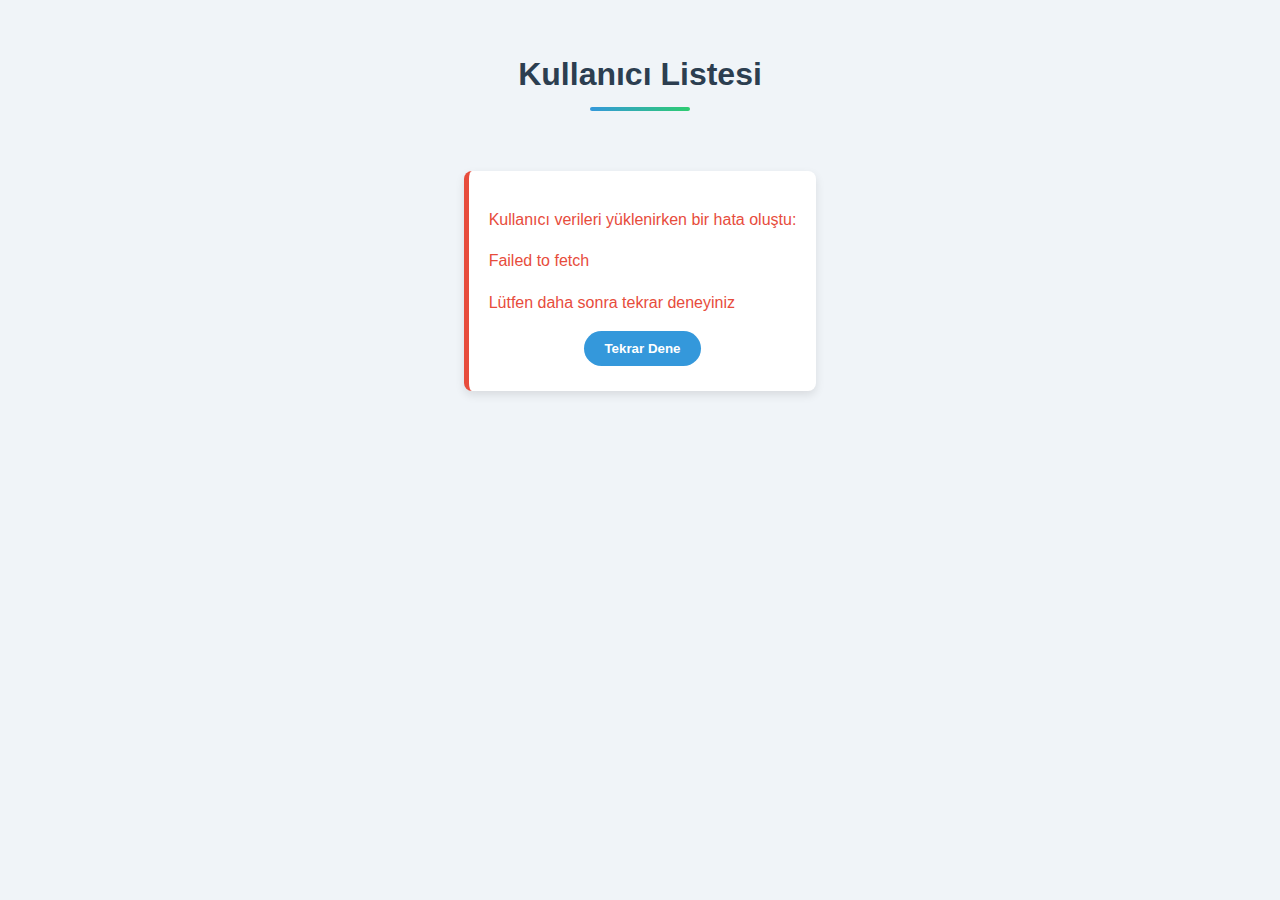
<file: Week4-Homework-UserList/index.html>
<!DOCTYPE html>
<html lang="en">
<head>
    <meta charset="UTF-8">
    <meta name="viewport" content="width=device-width, initial-scale=1.0">
    <title>Kullanıcı Listesi</title>

    <script src="https://code.jquery.com/jquery-3.7.1.min.js"></script>

</head>
<body>
    
    <h1>Kullanıcı Listesi</h1>

    <div class="ins-api-users"></div>

    <script src="main.js"></script>

</body>
</html>
</file>
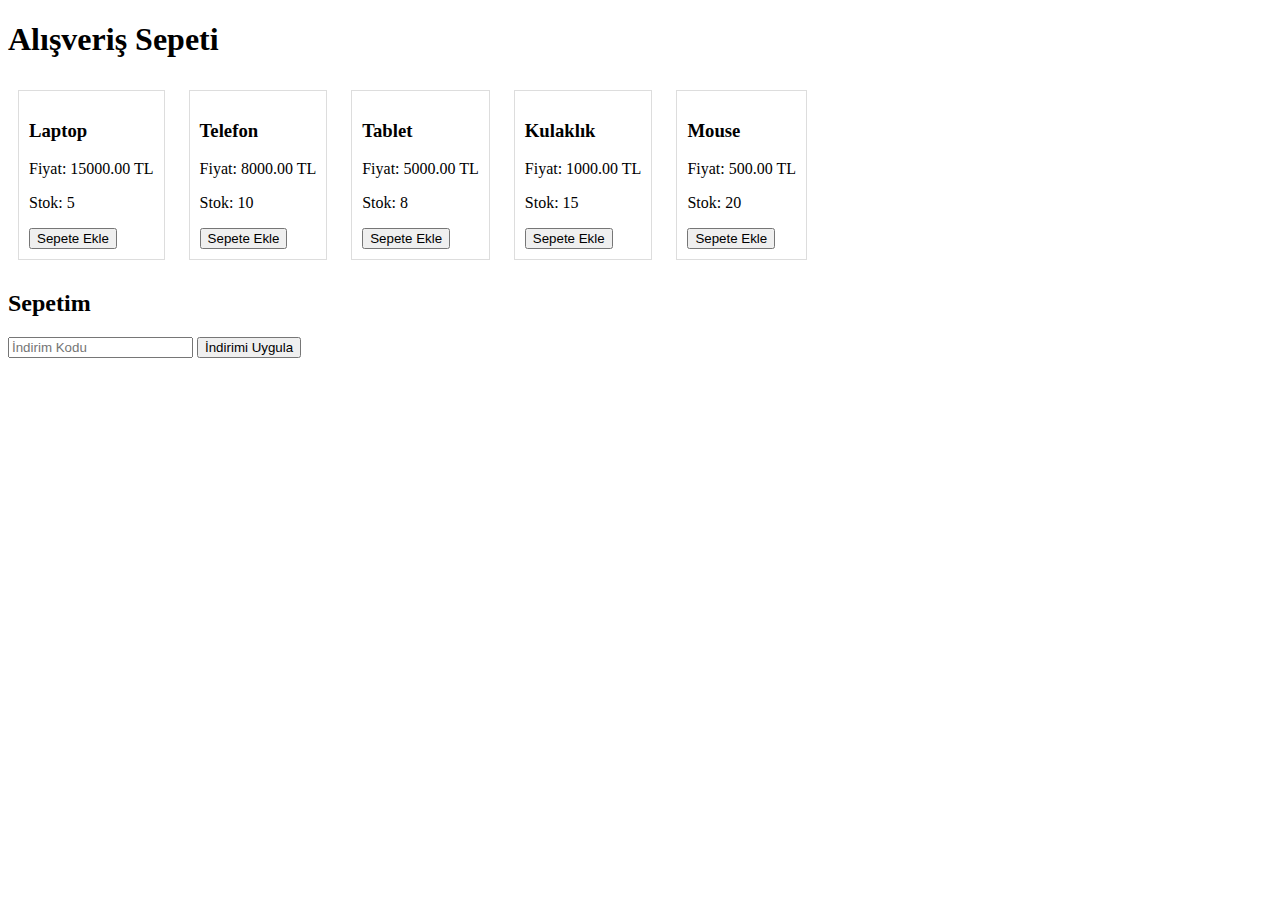
<file: Week4-Project4-OneAndTwo/Project4-Homework2-Debug/index.html>
<!DOCTYPE html>
<html lang="tr">
<head>
    <meta charset="UTF-8">
    <meta name="viewport" content="width=device-width, initial-scale=1.0">
    <title>Debug Örneği - Alışveriş Sepeti</title>
    <style>
        .product-card {
            border: 1px solid #ddd;
            padding: 10px;
            margin: 10px;
            display: inline-block;
        }
        .cart-item {
            display: flex;
            justify-content: space-between;
            padding: 10px;
            border-bottom: 1px solid #eee;
        }
        #error {
            color: red;
        }
        #message {
            color: green;
        }
    </style>
</head>
<body>
    <h1>Alışveriş Sepeti</h1>
    
    <div id="products"></div>
    
    <h2>Sepetim</h2>
    <div id="cart"></div>
    <div id="total"></div>
    
    <form id="discount-form">
        <input type="text" id="discount-code" placeholder="İndirim Kodu">
        <button type="submit">İndirimi Uygula</button>
    </form>
    
    <div id="error"></div>
    <div id="message"></div>

    <script src="index.js"></script>
</body>
</html>
</file>
<file: Project1-FavoriteSeries/style.css>
@import url('https://fonts.googleapis.com/css2?family=Poppins:wght@200;300;400;500;600;700&display=swap');

:root {
    --desert-color: #e8c39e;
    --tech-blue: #0a2033;
    --accent-red: #8b0000;
    --lab-blue: #64b5f6;
    --text-light: #f5f5f5;
    --text-dark: #333;
    --glitch-blue: rgba(100, 181, 246, 0.4);
    --transition-speed: 0.4s;
}

* {
    margin: 0;
    padding: 0;
    box-sizing: border-box;
    font-family: 'Poppins', sans-serif;
}

html {
    scroll-behavior: smooth;
    scroll-padding-top: 80px;
}

body {
    font-family: 'Raleway', sans-serif;
    color: var(--text-dark);
    line-height: 1.6;
    overflow-x: hidden;
    background: linear-gradient(to bottom, var(--desert-color) 0%, var(--tech-blue) 100%);
    background-attachment: fixed;
    min-height: 100vh;
}

h1, h2, h3, h4 {
    font-family: 'Cinzel', serif;
}

img {
    max-width: 100%;
    height: auto;
}

.container {
    max-width: 1200px;
    margin: 0 auto;
    padding: 0 20px;
}

.section {
    padding: 80px 0;
    position: relative;
}

.section-title {
    font-size: 2.5rem;
    margin-bottom: 2rem;
    text-align: center;
    color: var(--tech-blue);
    position: relative;
    text-transform: uppercase;
    letter-spacing: 3px;
}

.section-title::after {
    content: '';
    position: absolute;
    bottom: -15px;
    left: 50%;
    transform: translateX(-50%);
    width: 80px;
    height: 3px;
    background-color: var(--accent-red);
}

.white-title {
    color: var(--text-light);
}

.white-title::after {
    background-color: var(--text-light);
}




.navbar {
    position: fixed;
    top: 0;
    left: 0;
    width: 100%;
    height: 80px;
    background-color: rgba(10, 32, 51, 0.95);
    z-index: 1000;
    backdrop-filter: blur(8px);
}

.navbar_container {
    max-width: 1200px;
    height: 100%;
    margin: 0 auto;
    display: flex;
    align-items: center;
    justify-content: space-between;
    padding: 0 20px;
}

.logo {
    display: flex;
    align-items: center;
    gap: 15px;
    text-decoration: none;
}

.maze-icon {
    width: 30px;
    height: 30px;
    border: 2px solid var(--text-light);
    border-radius: 50%;
    position: relative;
}

.maze-icon::before {
    content: '';
    position: absolute;
    top: 50%;
    left: 50%;
    transform: translate(-50%, -50%);
    width: 15px;
    height: 15px;
    border: 1px solid var(--text-light);
    border-radius: 50%;
}

.maze-icon::after {
    content: '';
    position: absolute;
    top: 50%;
    left: 50%;
    transform: translate(-50%, -50%);
    width: 5px;
    height: 5px;
    background-color: var(--text-light);
    border-radius: 50%;
}

.logo-text {
    font-family: 'Cinzel', serif;
    font-size: 1.5rem;
    color: var(--text-light);
    letter-spacing: 2px;
    font-weight: 700;
}

.nav-links {
    display: flex;
    gap: 3rem;
    list-style: none;
    margin: 0;
    padding: 0;
}

.nav-links a {
    color: var(--text-light);
    text-decoration: none;
    font-size: 1rem;
    font-weight: 500;
    padding: 0.5rem 1rem;
    transition: all 0.3s ease;
    border-radius: 4px;
}

.nav-links a:hover {
    background-color: rgba(255, 255, 255, 0.1);
    color: var(--accent-red);
}

.profile-icon {
    width: 45px;
    height: 45px;
    border-radius: 50%;
    overflow: hidden;
    border: 2px solid var(--text-light);
}

.profile-image {
    width: 100%;
    height: 100%;
    object-fit: cover;
}





.hero {
    min-height: 100vh;
    display: flex;
    flex-direction: column;
    justify-content: center;
    align-items: center;
    text-align: center;
    position: relative;
    padding-top: 80px;
}

.hero::before {
    content: '';
    position: absolute;
    top: 0;
    left: 0;
    width: 100%;
    height: 100%;
    background: radial-gradient(circle at center, transparent 0%, rgba(10, 32, 51, 0.8) 100%);
    z-index: 1;
}

.hero-content {
    max-width: 800px;
    z-index: 2;
    color: var(--text-light);
    margin-bottom: 3rem;
}

.hero-title {
    font-size: 5rem;
    margin-bottom: 1.5rem;
    position: relative;
}

.glitch-effect {
    position: relative;
    color: var(--text-light);
}

.glitch-effect::before,
.glitch-effect::after {
    content: 'WESTWORLD';
    position: absolute;
    top: 0;
    left: 0;
    width: 100%;
    height: 100%;
    color: var(--text-light);
}

.glitch-effect::before {
    animation: glitch1 2.5s infinite;
    text-shadow: 2px 0 #ff3870;
    clip-path: polygon(0 0, 100% 0, 100% 45%, 0 45%);
}

.glitch-effect::after {
    animation: glitch2 2.5s infinite;
    text-shadow: -2px 0 #3af2ff;
    clip-path: polygon(0 55%, 100% 55%, 100% 100%, 0 100%);
}

.hero-subtitle {
    font-size: 1.8rem;
    margin-bottom: 2rem;
}

.poster-container {
    width: 400px;
    margin: 0 auto;
    position: relative;
    z-index: 2;
}

.series-poster {
    width: 100%;
    border-radius: 15px;
    box-shadow: 0 15px 35px rgba(0, 0, 0, 0.5);
}

.imdb-link {
    display: inline-block;
    padding: 0.8rem 2rem;
    background-color: transparent;
    border: 2px solid var(--accent-red);
    color: var(--text-light);
    text-decoration: none;
    font-size: 1rem;
    letter-spacing: 2px;
    text-transform: uppercase;
    position: relative;
    overflow: hidden;
    z-index: 1;
    transition: all 0.3s ease;
}

.imdb-link:hover {
    background-color: var(--accent-red);
}




.characters-wrapper {
    padding: 4rem 0;
}

.characters-container {
    display: grid;
    grid-template-columns: repeat(3, 1fr);
    gap: 3rem;
    padding: 2rem;
    max-width: 1200px;
    margin: 0 auto;
}

.character-card {
    position: relative;
    height: 450px;
    width: 100%;
    perspective: 1000px;
    cursor: pointer;
}

.character-card:nth-last-child(-n+2) {
    grid-column: span 1;
    transform: translateX(50%);
}

.card-inner {
    position: relative;
    width: 100%;
    height: 100%;
    transform-style: preserve-3d;
    transition: transform 0.6s;
}

.character-card:hover .card-inner {
    transform: rotateY(180deg);
}

.card-front,
.card-back {
    position: absolute;
    width: 100%;
    height: 100%;
    backface-visibility: hidden;
    border-radius: 10px;
    overflow: hidden;
}

.card-front {
    background-color: var(--text-light);
}

.card-back {
    background-color: var(--tech-blue);
    transform: rotateY(180deg);
}

.card-front .character-img {
    width: 100%;
    height: 75%;
    overflow: hidden;
}

.card-front .character-img img {
    width: 100%;
    height: 100%;
    object-fit: cover;
    object-position: top center;
}

.card-front .character-details {
    position: absolute;
    bottom: 0;
    left: 0;
    width: 100%;
    padding: 1.5rem;
    background: rgba(255, 255, 255, 0.95);
}

.card-back .character-img {
    width: 90%;
    height: 60%;
    margin: 1rem auto;
    border-radius: 10px;
    overflow: hidden;
    box-shadow: 0 5px 15px rgba(0, 0, 0, 0.3);
}

.card-back .character-img img {
    width: 100%;
    height: 100%;
    object-fit: cover;
    object-position: center;
}



.card-back .character-details {
    position: absolute;
    bottom: 0;
    left: 0;
    width: 100%;
    padding: 1.5rem;
    background: rgba(10, 32, 51, 0.9);
    color: var(--text-light);
}

.character-quote {
    font-style: italic;
    color: var(--lab-blue);
    font-size: 1rem;
    margin-bottom: 1rem;
}

.character-name {
    font-size: 1.4rem;
    margin-bottom: 0.5rem;
    color: inherit;
}

.character-desc {
    font-size: 0.9rem;
    line-height: 1.4;
}

.character-role {
    font-size: 1rem;
    margin-bottom: 0.5rem;
    color: var(--accent-red);
}

.host-badge {
    position: absolute;
    top: 15px;
    right: 15px;
    background: var(--lab-blue);
    color: var(--text-light);
    padding: 5px 10px;
    border-radius: 15px;
    font-size: 12px;
    z-index: 3;
}




.episodes-container {
    background-color: rgba(255, 255, 255, 0.95);
    padding: 3rem;
    border-radius: 10px;
    box-shadow: 0 10px 30px rgba(0, 0, 0, 0.2);
}

.tabs-container {
    position: relative;
}

.tabs-nav {
    display: flex;
    gap: 5px;
    margin-bottom: 2rem;
}

.tabs-nav label {
    flex: 1;
    text-align: center;
    padding: 1rem;
    cursor: pointer;
    background-color: rgba(10, 32, 51, 0.1);
    border-radius: 5px;
    transition: all 0.3s ease;
}

.tabs-nav label:hover {
    background-color: rgba(10, 32, 51, 0.2);
}

input[type="radio"] {
    display: none;
}

.episode-content {
    display: none;
    opacity: 0;
}

#ep1:checked ~ .episode-content-1,
#ep2:checked ~ .episode-content-2,
#ep3:checked ~ .episode-content-3,
#ep4:checked ~ .episode-content-4,
#ep5:checked ~ .episode-content-5 {
    display: block;
    animation: fadeInContent 0.5s ease forwards;
}

@keyframes fadeInContent {
    from {
        opacity: 0;
        transform: translateY(20px);
    }
    to {
        opacity: 1;
        transform: translateY(0);
    }
}

#ep1:checked ~ .tabs-nav label[for="ep1"],
#ep2:checked ~ .tabs-nav label[for="ep2"],
#ep3:checked ~ .tabs-nav label[for="ep3"],
#ep4:checked ~ .tabs-nav label[for="ep4"],
#ep5:checked ~ .tabs-nav label[for="ep5"] {
    background-color: var(--tech-blue);
    color: var(--text-light);
}

.episode-header {
    margin-bottom: 1.5rem;
}

.episode-img {
    width: 100%;
    height: 0;
    padding-bottom: 56.25%;
    position: relative;
    border-radius: 10px;
    overflow: hidden;
    margin: 1.5rem 0;
}

.episode-img img {
    position: absolute;
    top: 0;
    left: 0;
    width: 100%;
    height: 100%;
    object-fit: cover;
}

.episode-description {
    position: relative;
    overflow: hidden;
    opacity: 0;
    animation: typeText 2s steps(40, end) forwards;
    animation-delay: 0.5s;
}

@keyframes typeText {
    from {
        width: 0;
        opacity: 1;
    }
    to {
        width: 100%;
        opacity: 1;
    }
}





.scene-container {
    display: flex;
    flex-direction: column;
    align-items: center;
    text-align: center;
    max-width: 800px;
    margin: 0 auto;
}

.video-container {
    width: 100%;
    margin: 2rem 0;
    position: relative;
    padding-bottom: 56.25%;
    height: 0;
    overflow: hidden;
    border-radius: 10px;
}

.video-container iframe {
    position: absolute;
    top: 0;
    left: 0;
    width: 100%;
    height: 100%;
    border: none;
}

.favorite-btn {
    display: inline-block;
    padding: 0.8rem 2rem;
    background-color: transparent;
    border: 2px solid var(--accent-red);
    color: var(--text-light);
    font-family: 'Cinzel', serif;
    font-size: 1rem;
    letter-spacing: 2px;
    text-transform: uppercase;
    cursor: pointer;
    position: relative;
    overflow: hidden;
    z-index: 1;
    transition: all 0.3s ease;
    margin: 2rem 0;
}

.favorite-btn::before {
    content: '';
    position: absolute;
    top: 0;
    left: -100%;
    width: 100%;
    height: 100%;
    background-color: var(--accent-red);
    transition: all 0.3s ease;
    z-index: -1;
}

.favorite-btn:hover::before {
    left: 0;
}

.favorite-btn.active {
    background-color: var(--accent-red);
}





footer {
    background-color: var(--tech-blue);
    color: var(--text-light);
    padding: 4rem 0 1rem;
}

.footer-content {
    text-align: center;
}

.footer-links {
    display: flex;
    justify-content: center;
    gap: 2rem;
    margin: 2rem 0;
}

.footer-links a {
    color: var(--text-light);
    text-decoration: none;
    transition: color 0.3s ease;
}

.footer-links a:hover {
    color: var(--accent-red);
}

.social-links {
    display: flex;
    justify-content: center;
    gap: 2rem;
    margin: 2rem 0;
}

.social-icon {
    width: 40px;
    height: 40px;
    border-radius: 50%;
    background: rgba(255, 255, 255, 0.1);
    display: flex;
    align-items: center;
    justify-content: center;
    color: var(--text-light);
    text-decoration: none;
    transition: all 0.3s ease;
}

.social-icon:hover {
    background: var(--accent-red);
    transform: translateY(-5px);
}





.terminal-container {
    border-radius: 8px;
    overflow: hidden;
    margin-top: 2rem;
    box-shadow: 0 10px 20px rgba(0, 0, 0, 0.3);
    background-color: var(--tech-blue);
}

.terminal-header {
    background-color: #333;
    padding: 10px 15px;
    display: flex;
    justify-content: space-between;
    align-items: center;
}

.terminal-title {
    color: var(--text-light);
    font-family: 'Courier New', monospace;
    font-size: 0.9rem;
}

.terminal-buttons {
    display: flex;
    gap: 8px;
}

.terminal-btn {
    width: 12px;
    height: 12px;
    border-radius: 50%;
    background-color: #FF5F56;
}

.terminal-btn:nth-child(2) {
    background-color: #FFBD2E;
}

.terminal-btn:nth-child(3) {
    background-color: #27C93F;
}

.terminal-body {
    padding: 20px;
    max-height: 300px;
    overflow-y: auto;
}

.terminal-text {
    color: var(--text-light);
    font-family: 'Courier New', monospace;
    font-size: 1rem;
    line-height: 1.6;
    white-space: pre-wrap;
    position: relative;
    overflow: hidden;
    border-right: .15em solid var(--text-light);
    margin: 0;
    letter-spacing: .15em;
    animation: typing 5s steps(40, end) forwards, blink-caret .75s step-end infinite;
}





.hamburger,
.menu-toggle,
.mobile-nav {
    display: none;
}



@media (max-width: 992px) {
    .hero-title {
        font-size: 4rem;
    }
    
    .characters-container {
        grid-template-columns: repeat(2, 1fr);
        gap: 2rem;
    }

    .character-card:nth-last-child(-n+2) {
        transform: none;
    }
}



@media (max-width: 768px) {
    body {
        overflow-x: hidden;
        width: 100%;
    }

    .container {
        padding: 0 15px;
        width: 100%;
        overflow-x: hidden;
    }

    .characters-container {
        padding: 1rem;
        grid-template-columns: 1fr;
    }

    .character-card {
        height: 400px;
    }

    .episodes-container {
        margin: 0 15px;
    }

    .nav-links {
        display: none;
    }

    .hamburger {
        display: block;
        width: 30px;
        height: 20px;
        position: relative;
        cursor: pointer;
    }

    .hamburger span,
    .hamburger span::before,
    .hamburger span::after {
        display: block;
        position: absolute;
        width: 100%;
        height: 2px;
        background-color: var(--text-light);
        transition: all 0.3s ease;
    }

    .hamburger span {
        top: 50%;
        transform: translateY(-50%);
    }

    .hamburger span::before {
        content: '';
        top: -8px;
    }

    .hamburger span::after {
        content: '';
        bottom: -8px;
    }

    .menu-toggle:checked ~ .hamburger span {
        background-color: transparent;
    }

    .menu-toggle:checked ~ .hamburger span::before {
        top: 0;
        transform: rotate(45deg);
    }

    .menu-toggle:checked ~ .hamburger span::after {
        bottom: 0;
        transform: rotate(-45deg);
    }

    .mobile-nav {
        display: block;
        position: fixed;
        top: 80px;
        right: -100%;
        width: 80%;
        max-width: 300px;
        height: calc(100vh - 80px);
        background-color: var(--tech-blue);
        padding: 2rem;
        transition: right 0.3s ease;
    }

    .menu-toggle:checked ~ .mobile-nav {
        right: 0;
    }

    .mobile-nav li {
        margin-bottom: 1rem;
        list-style: none;
    }

    .mobile-nav a {
        color: var(--text-light);
        text-decoration: none;
        font-size: 1.1rem;
        transition: color 0.3s ease;
    }

    .mobile-nav a:hover {
        color: var(--accent-red);
    }

    .hero-title {
        font-size: 3rem;
    }

    .poster-container {
        width: 80%;
        max-width: 300px;
    }

    #home:target ~ .navbar #menu-toggle,
    #about:target ~ .navbar #menu-toggle,
    #characters:target ~ .navbar #menu-toggle,
    #scene:target ~ .navbar #menu-toggle,
    #episodes:target ~ .navbar #menu-toggle {
        pointer-events: none;
    }

    #home:target ~ .navbar .mobile-nav,
    #about:target ~ .navbar .mobile-nav,
    #characters:target ~ .navbar .mobile-nav,
    #scene:target ~ .navbar .mobile-nav,
    #episodes:target ~ .navbar #mobile-nav {
        right: -100%;
    }

    #home:target ~ .navbar .hamburger span,
    #about:target ~ .navbar .hamburger span,
    #characters:target ~ .navbar .hamburger span,
    #scene:target ~ .navbar .hamburger span,
    #episodes:target ~ .navbar .hamburger span {
        background-color: var(--text-light);
    }

    #home:target ~ .navbar .hamburger span::before,
    #about:target ~ .navbar .hamburger span::before,
    #characters:target ~ .navbar .hamburger span::before,
    #scene:target ~ .navbar .hamburger span::before,
    #episodes:target ~ .navbar .hamburger span::before {
        top: -8px;
        transform: none;
    }

    #home:target ~ .navbar .hamburger span::after,
    #about:target ~ .navbar .hamburger span::after,
    #characters:target ~ .navbar .hamburger span::after,
    #scene:target ~ .navbar .hamburger span::after,
    #episodes:target ~ .navbar .hamburger span::after {
        bottom: -8px;
        transform: none;
    }

    .tabs-nav {
        flex-wrap: wrap;
        justify-content: center;
        gap: 8px;
    }

    .tabs-nav label {
        flex: 0 1 auto;
        min-width: calc(33.333% - 8px);
        padding: 8px;
        font-size: 0.9rem;
    }

    .footer-links {
        flex-wrap: wrap;
        gap: 1rem;
        padding: 0 1rem;
    }

    .footer-links a {
        flex: 0 1 auto;
        font-size: 0.9rem;
        padding: 5px 10px;
    }
}


@media (max-width: 576px) {
    .hero-title {
        font-size: 2.2rem;
    }

    .section-title {
        font-size: 2rem;
    }

    .episodes-container {
        padding: 1rem;
        margin: 0 10px;
    }

    .tabs-nav label {
        min-width: calc(50% - 8px);
        font-size: 0.85rem;
        padding: 6px;
    }

    .footer-links {
        gap: 0.5rem;
    }

    .footer-links a {
        font-size: 0.85rem;
        padding: 4px 8px;
    }
}


@keyframes glitch1 {
    0%, 100% { transform: none; opacity: 1; }
    50% { transform: translate(-2px, 2px); opacity: 0.75; }
}

@keyframes glitch2 {
    0%, 100% { transform: none; opacity: 1; }
    50% { transform: translate(2px, -2px); opacity: 0.75; }
}

@keyframes typing {
    from { width: 0; }
    to { width: 100%; }
}

@keyframes blink-caret {
    from, to { border-color: transparent; }
    50% { border-color: var(--text-light); }
}




.scroll-progress-container {
    position: fixed;
    top: 0;
    left: 0;
    width: 100%;
    height: 4px;
    background-color: rgba(255, 255, 255, 0.1);
    z-index: 1001;
}

.scroll-progress-bar {
    height: 100%;
    background-color: var(--accent-red);
    width: 0%;
    transition: width 0.1s ease;
}




.text-center { text-align: center; }
.mt-1 { margin-top: 1rem; }
.mt-2 { margin-top: 2rem; }
.mt-3 { margin-top: 3rem; }
.mb-1 { margin-bottom: 1rem; }
.mb-2 { margin-bottom: 2rem; }
.mb-3 { margin-bottom: 3rem; }
</file>
<file: Week2-Project2-ToDoList/style.css>
:root {
    --primary-color: #3498db;
    --secondary-color: #2980b9;
    --success-color: #2ecc71;
    --danger-color: #e74c3c;
    --warning-color: #f39c12;
    --light-color: #f5f5f5;
    --dark-color: #333;
    --grey-color: #95a5a6;
    --shadow: 0 2px 10px rgba(0, 0, 0, 0.1);
    --transition: all 0.3s ease;
}

* {
    margin: 0;
    padding: 0;
    box-sizing: border-box;
}

body {
    font-family: 'Segoe UI', Tahoma, Geneva, Verdana, sans-serif;
    line-height: 1.6;
    background-color: #f9f9f9;
    color: var(--dark-color);
}

.container {
    max-width: 800px;
    margin: 20px auto;
    padding: 20px;
}

header {
    margin-bottom: 30px;
    text-align: center;
}

header h1 {
    color: var(--primary-color);
    margin-bottom: 20px;
}

.filter-container {
    display: flex;
    justify-content: center;
    flex-wrap: wrap;
    gap: 10px;
    margin-top: 15px;
}

.btn {
    padding: 10px 15px;
    border: none;
    border-radius: 5px;
    cursor: pointer;
    background-color: var(--primary-color);
    color: white;
    font-weight: 600;
    transition: var(--transition);
    display: flex;
    align-items: center;
    gap: 5px;
}

.btn:hover {
    background-color: var(--secondary-color);
    transform: translateY(-2px);
}

.filter-btn, .sort-btn {
    background-color: var(--primary-color);
    position: relative;
}

.filter-btn::after {
    content: '';
    display: block;
    position: absolute;
    bottom: 0;
    left: 0;
    width: 100%;
    height: 3px;
    background-color: transparent;
    transition: background-color 0.3s;
}


.filter-all .filter-btn::after {
    background-color: transparent;
}

.filter-completed .filter-btn::after {
    background-color: var(--success-color);
}

.filter-active .filter-btn::after {
    background-color: var(--warning-color);
}


.filter-select {
    padding: 10px;
    border: 1px solid #ddd;
    border-radius: 5px;
    background-color: white;
    outline: none;
}

.form-container {
    background-color: white;
    padding: 20px;
    border-radius: 8px;
    box-shadow: var(--shadow);
    margin-bottom: 30px;
}

.form-group {
    margin-bottom: 15px;
}

.form-group label {
    display: block;
    margin-bottom: 5px;
    font-weight: 600;
}

.required {
    color: var(--danger-color);
}

input[type="text"], textarea, select {
    width: 100%;
    padding: 10px;
    border: 1px solid #ddd;
    border-radius: 5px;
    font-size: 16px;
}

textarea {
    resize: vertical;
    min-height: 80px;
}

.priority-options {
    display: flex;
    gap: 20px;
}

.radio-container {
    display: flex;
    align-items: center;
    cursor: pointer;
}

.radio-label {
    margin-left: 5px;
}

.submit-btn {
    background-color: var(--success-color);
    width: 100%;
    padding: 12px;
    font-size: 16px;
    justify-content: center;
}

.submit-btn:hover {
    background-color: #27ae60;
}

.error-message {
    background-color: rgba(231, 76, 60, 0.1);
    color: var(--danger-color);
    padding: 10px;
    border-radius: 5px;
    margin-bottom: 15px;
    display: none;
}

@keyframes shake {
    0%, 100% {transform: translateX(0);}
    10%, 30%, 50%, 70%, 90% {transform: translateX(-5px);}
    20%, 40%, 60%, 80% {transform: translateX(5px);}
}

.error-message.shake {
    animation: shake 0.5s ease-in-out;
}


.tasks-container {
    background-color: white;
    padding: 20px;
    border-radius: 8px;
    box-shadow: var(--shadow);
}

.tasks-container h2 {
    margin-bottom: 15px;
    color: var(--primary-color);
    border-bottom: 2px solid #f1f1f1;
    padding-bottom: 10px;
}

.sortable-list {
    min-height: 50px;
}

.empty-list {
    text-align: center;
    color: var(--grey-color);
    font-style: italic;
    padding: 20px;
}


@keyframes fadeIn {
    from {opacity: 0; transform: translateY(-10px);}
    to {opacity: 1; transform: translateY(0);}
}

@keyframes fadeOut {
    from {opacity: 1; transform: translateX(0);}
    to {opacity: 0; transform: translateX(-20px);}
}

@keyframes highlight {
    0% { background-color: rgba(52, 152, 219, 0.2); }
    100% { background-color: transparent; }
}

@keyframes completedFadeOut {
    0% {opacity: 1; transform: scale(1);}
    100% {opacity: 0.8; transform: scale(0.98);}
}

.task-item {
    display: flex;
    justify-content: space-between;
    align-items: center;
    padding: 15px;
    border-left: 4px solid transparent;
    border-bottom: 1px solid #f1f1f1;
    transition: all 0.3s ease;
    animation: fadeIn 0.3s ease-out;
    position: relative;
}

.task-item:hover {
    background-color: #f9f9f9;
    transform: translateY(-2px);
    box-shadow: 0 2px 5px rgba(0, 0, 0, 0.05);
}

.task-item.removing {
    animation: fadeOut 0.5s ease forwards;
    pointer-events: none;
}

.task-item.completed {
    background-color: rgba(46, 204, 113, 0.1);
    border-left-color: var(--success-color);
    animation: completedFadeOut 0.5s ease-out forwards;
}

.task-item.priority-high {
    border-left-color: var(--danger-color);
}

.task-item.priority-medium {
    border-left-color: var(--warning-color);
}

.task-item.priority-low {
    border-left-color: #1abc9c;
}

.task-item.highlight {
    animation: highlight 1.5s ease;
}

.task-item.dragging {
    opacity: 0.5;
    background-color: #f1f1f1;
}

.sortable-placeholder {
    height: 60px;
    background-color: rgba(52, 152, 219, 0.1);
    border: 2px dashed var(--primary-color);
    border-radius: 5px;
    margin-bottom: 10px;
}

.task-content {
    flex-grow: 1;
}

.task-header {
    display: flex;
    align-items: center;
    margin-bottom: 5px;
}

.task-title {
    font-size: 18px;
    margin-right: 10px;
}

.completed .task-title {
    text-decoration: line-through;
    color: var(--grey-color);
    transition: all 0.3s ease;
    position: relative;
}

.completed .task-title::after {
    content: '';
    position: absolute;
    left: 0;
    top: 50%;
    width: 0;
    height: 2px;
    background-color: var(--grey-color);
    animation: strikethrough 0.3s ease-out 0.1s forwards;
}

@keyframes strikethrough {
    0% { width: 0; }
    100% { width: 100%; }
}

.task-priority {
    font-size: 12px;
    padding: 3px 8px;
    border-radius: 20px;
    font-weight: 600;
}

.priority-high {
    background-color: rgba(231, 76, 60, 0.2);
    color: var(--danger-color);
}

.priority-medium {
    background-color: rgba(243, 156, 18, 0.2);
    color: var(--warning-color);
}

.priority-low {
    background-color: rgba(26, 188, 156, 0.2);
    color: #16a085;
}

.task-description {
    color: #666;
    font-size: 14px;
}

.task-actions {
    display: flex;
    gap: 5px;
}

.complete-btn {
    background-color: var(--success-color);
}

.delete-btn {
    background-color: var(--danger-color);
}

.complete-btn:hover {
    background-color: #27ae60;
}

.delete-btn:hover {
    background-color: #c0392b;
}



footer {
    text-align: center;
    margin-top: 40px;
    padding: 15px 0;
    background-color: #f8f9fa;
    border-radius: 8px;
    box-shadow: var(--shadow);
}

.footer-content {
    display: flex;
    flex-direction: column;
    align-items: center;
    gap: 5px;
}

.developer-name {
    font-size: 20px;
    font-weight: 600;
    color: var(--primary-color);
    position: relative;
    display: inline-block;
    padding: 0 10px;
}

.developer-name::after {
    content: '';
    position: absolute;
    width: 100%;
    height: 2px;
    bottom: -2px;
    left: 0;
    background-color: var(--primary-color);
    transform: scaleX(0);
    transition: transform 0.3s ease;
}

.developer-name:hover::after {
    transform: scaleX(1);
}

.copyright {
    font-size: 14px;
    color: var(--grey-color);
}

@media (max-width: 768px) {
    .container {
        padding: 10px;
    }

    .priority-options {
        flex-direction: column;
        gap: 10px;
    }

    .task-item {
        flex-direction: column;
        align-items: flex-start;
    }

    .task-actions {
        margin-top: 10px;
        align-self: flex-end;
    }

    .task-item[draggable="true"] {
        pointer-events: auto;
    }

    .tasks-container::before {
        display: block;
        text-align: center;
        font-size: 12px;
        color: var(--grey-color);
        margin-bottom: 10px;
        font-style: italic;
    }
}
</file>
